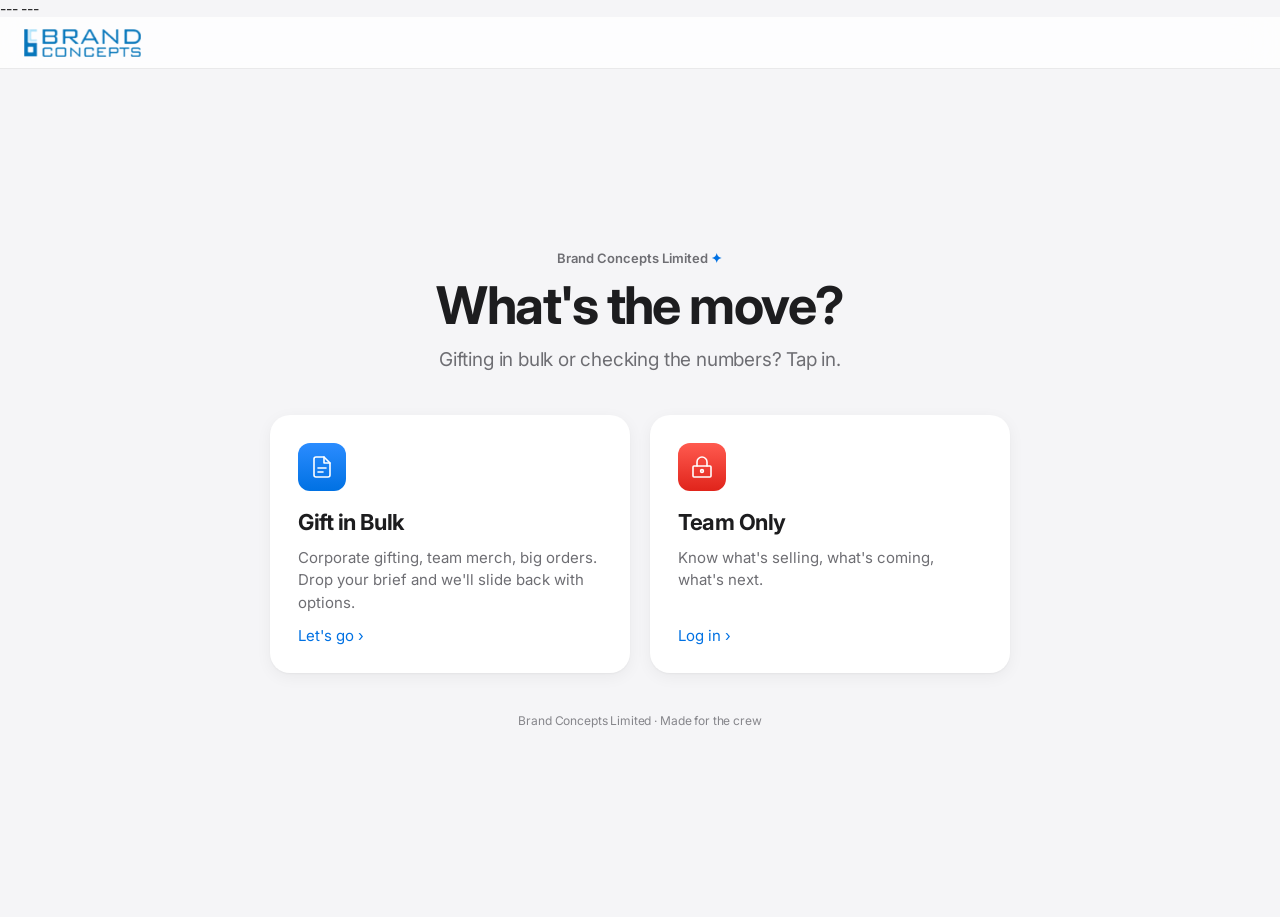
<file: index.html>
---
---
<!DOCTYPE html>
<html lang="en">
<head>
<meta charset="UTF-8">
<meta name="viewport" content="width=device-width, initial-scale=1.0">
<title>Brand Concepts Limited</title>
<link rel="preconnect" href="https://fonts.googleapis.com">
<link href="https://fonts.googleapis.com/css2?family=Inter:wght@400;500;600;700&display=swap" rel="stylesheet">
<style>
/* ═══ Brand Concepts Limited — portal · macOS-style minimal theme ═══ */
*{box-sizing:border-box;margin:0;padding:0}
:root{
  --bg:#f5f5f7;--s1:#ffffff;--s2:#f5f5f7;--s3:#e8e8ed;--bd:#d2d2d7;--bd2:#b0b0b8;--hair:rgba(0,0,0,.08);
  --blue:#0071e3;--blue2:#0066cc;--purple:#8944ab;--green:#248a3d;--amber:#b25000;--red:#d70015;--cyan:#0071a4;--pink:#d30f45;
  --text:#1d1d1f;--t2:#6e6e73;--t3:#86868b;
  --font:-apple-system,BlinkMacSystemFont,'SF Pro Text','SF Pro Display','Inter','Segoe UI',Roboto,Helvetica,Arial,sans-serif;
  --serif:var(--font);--mono:'SF Mono',ui-monospace,Menlo,Consolas,monospace;
  --r:14px;--r2:10px;
  --shadow:0 1px 2px rgba(0,0,0,.04),0 4px 16px rgba(0,0,0,.05);
  --shadow-lg:0 2px 6px rgba(0,0,0,.05),0 12px 36px rgba(0,0,0,.09);
}
html{-webkit-font-smoothing:antialiased;-moz-osx-font-smoothing:grayscale}
body{font-family:var(--font);background:var(--bg);color:var(--text);min-height:100vh;display:flex;flex-direction:column;font-size:14px;letter-spacing:-.01em}
::selection{background:rgba(0,113,227,.18)}
button{font-family:inherit}
@keyframes spin{to{transform:rotate(360deg)}}

/* ── TOP BAR (translucent, like the macOS menu bar) ── */
.topbar{background:rgba(255,255,255,.78);-webkit-backdrop-filter:saturate(180%) blur(20px);backdrop-filter:saturate(180%) blur(20px);border-bottom:1px solid var(--hair);padding:0 24px;height:52px;display:flex;align-items:center;gap:14px;position:sticky;top:0;z-index:100}
.site-name{font-size:15px;font-weight:600;color:var(--text);flex:1;cursor:pointer;white-space:nowrap;overflow:hidden;text-overflow:ellipsis}
.site-name{display:flex;align-items:center}
.logo-img{height:28px;width:auto;display:block}
.login-logo{height:46px;width:auto;display:block;margin:0 auto 18px}
@keyframes logoBlink{0%,100%{opacity:1}50%{opacity:.35}}
.logo-img,.login-logo{animation:logoBlink 2.4s ease-in-out infinite}
@media (prefers-reduced-motion:reduce){.logo-img,.login-logo{animation:none}}
.site-name span{color:var(--t3);font-weight:400;margin-left:12px}
.site-name span:not(:empty)::before{content:'/ '}
.user-chip{display:none;align-items:center;gap:8px;padding:3px 10px 3px 3px;border-radius:20px;background:var(--s2)}
.user-av{width:26px;height:26px;border-radius:50%;background:#e8e8ed;color:var(--text);display:flex;align-items:center;justify-content:center;font-size:11px;font-weight:600;flex-shrink:0}
.user-name{font-size:13px;font-weight:500}
.logout-btn{background:none;border:none;color:var(--blue);padding:6px 4px;font-size:13px;cursor:pointer}
.logout-btn:hover{text-decoration:underline}

/* ── TABS (segmented control) ── */
.tab-bar{display:flex;justify-content:center;padding:14px 24px 0;background:transparent;position:relative;z-index:5}
.tab-bar-in{display:inline-flex;background:#e8e8ed;border-radius:9px;padding:2px;gap:2px}
.tab{background:none;border:none;color:var(--text);font-size:13px;font-weight:500;padding:6px 16px;border-radius:7px;cursor:pointer;display:flex;align-items:center;gap:7px;transition:background .15s,box-shadow .15s}
.tab svg{opacity:.55}
.tab:hover{background:rgba(255,255,255,.5)}
.tab.active{background:#fff;box-shadow:0 1px 3px rgba(0,0,0,.12),0 0 0 .5px rgba(0,0,0,.04)}
.tab.active svg{opacity:1;color:var(--blue)}
body.on-home .tab-bar{display:none}
/* each path shows only Home + its own tab */
body.on-enquiry #tab-portal,body.on-portal #tab-enquiry{display:none!important}

/* ── PAGES ── */
.page{display:none;flex:1}
.page.active{display:flex;flex-direction:column}

/* ── LANDING ── */
.home-wrap{flex:1;display:flex;flex-direction:column;justify-content:center;align-items:center;padding:56px 24px 64px;min-height:calc(100vh - 52px)}
.home-hd{text-align:center;margin-bottom:44px}
.home-kicker{font-size:13px;font-weight:600;color:var(--t2);margin-bottom:12px;letter-spacing:0}
.home-hd h1{font-size:clamp(32px,5vw,52px);font-weight:700;letter-spacing:-.03em;line-height:1.08}
.home-hd h1 span{color:var(--t3)}
.home-hd p{margin-top:14px;color:var(--t2);font-size:19px;letter-spacing:-.01em}
.choice-grid{display:grid;grid-template-columns:repeat(2,minmax(0,360px));gap:20px;width:100%;justify-content:center}
@media(max-width:780px){.choice-grid{grid-template-columns:minmax(0,440px)}}
.choice-card{text-align:left;cursor:pointer;color:var(--text);background:var(--s1);border:none;border-radius:20px;padding:28px;min-height:230px;display:flex;flex-direction:column;gap:12px;box-shadow:var(--shadow);transition:box-shadow .2s,transform .2s}
.choice-card:hover{box-shadow:var(--shadow-lg);transform:translateY(-2px)}
.cc-top{display:flex;justify-content:space-between;align-items:center}
.cc-id{display:none}
.cc-ico{width:48px;height:48px;border-radius:12px;display:flex;align-items:center;justify-content:center;color:#fff;background:linear-gradient(180deg,#2b8cff,#0071e3)}
.choice-card:nth-child(2) .cc-ico{background:linear-gradient(180deg,#ff5a4f,#e0241b)}
.cc-ico svg{width:24px;height:24px}
.choice-card h2{font-size:22px;font-weight:700;letter-spacing:-.02em;margin-top:6px}
.choice-card p{color:var(--t2);font-size:15px;line-height:1.5;flex:1}
.cc-go{font-size:15px;color:var(--blue);display:flex;align-items:center;gap:4px}
.cc-go b{font-weight:400;transition:transform .2s}
.choice-card:hover .cc-go b{transform:translateX(3px)}
.home-foot{margin-top:40px;font-size:12px;color:var(--t3)}

/* ── ENQUIRY FORM ── */
.enq-wrap{max-width:700px;margin:0 auto;padding:28px 20px 60px;width:100%}
.enq-hero{margin-bottom:24px}
.enq-kicker{font-size:13px;font-weight:600;color:var(--t2);margin-bottom:6px}
.enq-hero h2{font-size:30px;font-weight:700;letter-spacing:-.025em;margin-bottom:6px}
.enq-hero p{font-size:15px;color:var(--t2);line-height:1.5}
.card{background:var(--s1);border-radius:var(--r);padding:22px;margin-bottom:14px;box-shadow:var(--shadow)}
.card-title{font-size:13px;font-weight:600;color:var(--t2);margin-bottom:16px}
.toggle-row{display:grid;grid-template-columns:1fr 1fr;gap:10px;margin-bottom:4px}
.toggle-btn{padding:14px;border-radius:var(--r2);border:1px solid var(--bd);background:var(--s1);cursor:pointer;font-size:14px;font-weight:500;color:var(--text);transition:border-color .15s,background .15s;text-align:center}
.toggle-btn .tb-ico{display:block;margin-bottom:6px;color:var(--t3)}
.toggle-btn:hover{border-color:var(--bd2)}
.toggle-btn.active{border-color:var(--blue);background:rgba(0,113,227,.06);color:var(--blue);box-shadow:0 0 0 1px var(--blue) inset}
.toggle-btn.active .tb-ico{color:var(--blue)}
.field-grid{display:grid;grid-template-columns:1fr 1fr;gap:14px}
.field{display:flex;flex-direction:column;gap:6px}
.field.full{grid-column:1/-1}
.field label,.mf label{font-size:13px;font-weight:500;color:var(--text)}
.req{color:var(--red)}
.field input,.field select,.field textarea,.mf input,.mf select,.lf input,.ms-trig{background:var(--s1);border:1px solid var(--bd);border-radius:var(--r2);color:var(--text);font-size:14px;font-family:var(--font);padding:10px 12px;outline:none;transition:border-color .15s,box-shadow .15s;width:100%}
.field input::placeholder,.field textarea::placeholder,.lf input::placeholder{color:var(--t3)}
.field input:focus,.field select:focus,.field textarea:focus,.mf input:focus,.mf select:focus,.lf input:focus,.ms-trig.open{border-color:var(--blue);box-shadow:0 0 0 4px rgba(0,113,227,.15)}
.field input.err{border-color:var(--red)}
.field textarea{resize:vertical;min-height:80px}
input[type=date]{color-scheme:light}
.ms-wrap{position:relative}
.ms-trig{display:flex;align-items:center;justify-content:space-between;cursor:pointer;min-height:42px;gap:8px;user-select:none}
.ms-trig:hover{border-color:var(--bd2)}
.ms-tags{display:flex;flex-wrap:wrap;gap:4px;flex:1}
.ms-ph{font-size:14px;color:var(--t3)}
.ms-tag{background:rgba(0,113,227,.1);color:var(--blue);border-radius:6px;padding:2px 8px;font-size:12px;font-weight:500;display:flex;align-items:center;gap:4px}
.ms-tag-x{cursor:pointer;font-size:14px;opacity:.7}
.ms-arr{font-size:13px;color:var(--t3);transition:transform .15s}
.ms-arr.open{transform:rotate(180deg)}
.ms-drop{position:absolute;top:calc(100% + 4px);left:0;right:0;background:rgba(255,255,255,.96);-webkit-backdrop-filter:blur(20px);backdrop-filter:blur(20px);border:1px solid var(--hair);border-radius:var(--r2);z-index:200;box-shadow:var(--shadow-lg);max-height:240px;overflow-y:auto;display:none;padding:4px}
.ms-drop.open{display:block}
.ms-opt{display:flex;align-items:center;gap:10px;padding:8px 10px;cursor:pointer;font-size:14px;color:var(--text);border-radius:6px}
.ms-opt:hover{background:var(--blue);color:#fff}
.ms-opt.sel{font-weight:600}
.ms-opt input[type=checkbox]{width:15px;height:15px;accent-color:var(--blue)}
.other-inp{display:none;margin-top:8px}
.cat-other,.hint{font-size:12px;color:var(--t3);margin-top:3px}

/* ── BUTTONS ── */
.submit-btn,.login-btn,.add-btn,.m-save{background:var(--blue);border:none;color:#fff;border-radius:var(--r2);padding:12px 18px;font-size:15px;font-weight:500;cursor:pointer;transition:background .15s}
.submit-btn:hover,.login-btn:hover,.add-btn:hover,.m-save:hover{background:#0077ed}
.submit-btn:disabled,.login-btn:disabled{opacity:.45;cursor:not-allowed}
.submit-btn{width:100%;margin-top:4px}
.add-btn{font-size:13px;padding:8px 16px;display:flex;align-items:center;gap:6px}
.m-save{font-size:14px;padding:9px 20px}
.m-cancel,.action-btn{background:var(--s1);border:1px solid var(--bd);color:var(--text);border-radius:8px;cursor:pointer}
.m-cancel{padding:9px 18px;font-size:14px}
.action-btn{padding:4px 10px;font-size:12px;margin-right:4px}
.action-btn:hover,.m-cancel:hover{background:var(--s2)}
.action-btn.del{color:var(--red)}

.success-banner{background:var(--s1);border-radius:var(--r);padding:28px 20px;text-align:center;display:none;margin-bottom:14px;box-shadow:var(--shadow)}
.success-banner .sb-ico{margin-bottom:10px;color:var(--green);display:flex;justify-content:center}
.success-banner h3{font-size:20px;font-weight:700;margin-bottom:4px}
.success-banner p{font-size:14px;color:var(--t2)}

/* ── LOGIN ── */
.login-outer{flex:1;display:grid;grid-template-columns:1fr;min-height:calc(100vh - 120px)}
.login-art{display:none}
.login-panel{display:flex;align-items:center;justify-content:center;padding:40px 20px}
.login-box{width:100%;max-width:380px;background:var(--s1);border-radius:20px;padding:40px 34px 32px;box-shadow:var(--shadow-lg)}
.login-panel-hd{margin-bottom:26px;text-align:center}
.lg-kicker{font-size:13px;color:var(--t2);margin-bottom:6px;display:block}
.lg-kicker i{display:none}
.login-panel-hd h2{font-size:26px;font-weight:700;letter-spacing:-.02em}
.lf{margin-bottom:14px}
.lf label{font-size:13px;font-weight:500;color:var(--text);display:block;margin-bottom:6px}
.lf input{font-size:15px;padding:11px 13px}
.login-err{background:rgba(215,0,21,.06);border-radius:var(--r2);padding:10px 14px;font-size:13px;color:var(--red);margin-bottom:14px;display:none;align-items:center;gap:8px}
.login-err.show{display:flex}
.login-btn{width:100%;margin-top:8px}
.login-foot{margin-top:20px;text-align:center;font-size:12px;color:var(--t3)}

/* ── PORTAL ── */
.portal-wrap{max-width:1100px;margin:0 auto;padding:28px 24px 60px;width:100%}
.welcome-bar{display:flex;align-items:center;gap:16px;margin-bottom:26px}
.wb-avatar{width:48px;height:48px;border-radius:50%;background:#e8e8ed;display:flex;align-items:center;justify-content:center;font-size:17px;font-weight:600;color:var(--text);flex-shrink:0}
.wb-text h3{font-size:26px;font-weight:700;letter-spacing:-.025em}
.wb-text p{font-size:14px;color:var(--t2);margin-top:2px}
.wb-badge{margin-left:auto;background:var(--s1);color:var(--t2);border-radius:20px;padding:5px 14px;font-size:12px;font-weight:500;white-space:nowrap;box-shadow:var(--shadow)}
.ptabs{display:inline-flex;gap:2px;margin-bottom:22px;background:#e8e8ed;border-radius:9px;padding:2px}
.ptab{background:none;border:none;color:var(--text);font-size:13px;font-weight:500;padding:6px 16px;border-radius:7px;cursor:pointer;display:flex;align-items:center;gap:6px}
.ptab.active{background:#fff;box-shadow:0 1px 3px rgba(0,0,0,.12)}
.sec-label{font-size:13px;font-weight:600;color:var(--t2);margin-bottom:12px}

/* report tiles */
.tools-grid{display:grid;grid-template-columns:repeat(auto-fill,minmax(240px,1fr));gap:16px}
.tool-card{background:var(--s1);border-radius:18px;padding:22px;text-decoration:none;color:var(--text);display:flex;flex-direction:column;gap:14px;box-shadow:var(--shadow);transition:box-shadow .2s,transform .2s;min-height:178px}
.tool-card:hover{box-shadow:var(--shadow-lg);transform:translateY(-2px)}
.tc-icon{width:48px;height:48px;border-radius:12px;display:flex;align-items:center;justify-content:center;color:#fff;background:linear-gradient(180deg,color-mix(in srgb,var(--acc,#0071e3) 72%,#fff),var(--acc,#0071e3));box-shadow:inset 0 -10px 18px rgba(0,0,0,.08),0 1px 2px rgba(0,0,0,.1)}
.tc-icon svg{width:24px;height:24px}
.tc-body{flex:1}
.tc-title{font-size:16px;font-weight:600;letter-spacing:-.015em;margin-bottom:4px}
.tc-desc{font-size:13px;color:var(--t2);line-height:1.45}
.tc-foot{display:flex;align-items:center;justify-content:space-between;font-size:12px;color:var(--t3)}
.tc-foot b{color:var(--blue);font-weight:500;font-size:13px}
.tc-ext{font-size:12px;color:var(--t3);margin-left:4px;font-weight:400}
.no-reports{color:var(--t2);font-size:14px;padding:20px 0}

/* admin */
.admin-hdr{display:flex;align-items:center;justify-content:space-between;margin-bottom:16px}
.admin-hdr h3{font-size:20px;font-weight:700;letter-spacing:-.02em}
.user-tbl{background:var(--s1);border-radius:var(--r);overflow:hidden;box-shadow:var(--shadow)}
.user-tbl table{width:100%;border-collapse:collapse;font-size:13px}
.user-tbl th{background:var(--s1);color:var(--t2);font-size:12px;font-weight:600;padding:11px 14px;text-align:left;border-bottom:1px solid var(--hair)}
.user-tbl td{padding:11px 14px;border-bottom:1px solid var(--hair);vertical-align:middle}
.user-tbl tr:last-child td{border-bottom:none}
.user-tbl tr:hover td{background:#fafafa}
.lvl-badge{font-size:11px;font-weight:600;padding:2px 9px;border-radius:20px;background:rgba(0,113,227,.1);color:var(--blue)}

/* modal (macOS sheet) */
.modal-ov{position:fixed;inset:0;background:rgba(0,0,0,.25);-webkit-backdrop-filter:blur(2px);backdrop-filter:blur(2px);z-index:500;display:none;align-items:center;justify-content:center;padding:20px}
.modal-ov.show{display:flex}
.modal-box{background:var(--s1);border-radius:16px;padding:26px;width:100%;max-width:440px;box-shadow:0 20px 60px rgba(0,0,0,.25),0 0 0 .5px rgba(0,0,0,.1)}
.modal-box h3{font-size:18px;font-weight:700;margin-bottom:18px}
.mf{margin-bottom:14px}
.mf label{display:block;margin-bottom:6px}
.modal-acts{display:flex;gap:10px;justify-content:flex-end;margin-top:20px}

/* toast */
.toast{position:fixed;bottom:24px;left:50%;transform:translateX(-50%) translateY(16px);background:rgba(29,29,31,.92);color:#fff;padding:10px 18px;border-radius:12px;font-size:13px;display:flex;align-items:center;gap:8px;z-index:999;opacity:0;visibility:hidden;transition:opacity .2s,transform .2s,visibility .2s;box-shadow:var(--shadow-lg)}
.toast.show{opacity:1;visibility:visible;transform:translateX(-50%) translateY(0)}
.toast .tick{color:#30d158;font-size:15px}

/* ═══ PHONE (iOS-style) ═══ */
.ts,.m-only{display:none}
@media(max-width:760px){
  .tl{display:none}.ts,.m-only{display:inline}
  body{padding-bottom:calc(64px + env(safe-area-inset-bottom))}
  body.on-home{padding-bottom:0}
  body.on-home .tab-bar{display:none}
  .topbar{height:48px;padding:0 16px;gap:10px}
  .site-name{font-size:15px}
  .logo-img{height:24px}
  .site-name span{display:none}
  .user-chip{padding:2px;background:none}.user-name{display:none}
  .logout-btn{font-size:14px}
  /* bottom tab bar */
  .tab-bar{display:flex;position:fixed;top:auto;bottom:0;left:0;right:0;z-index:150;padding:0 0 env(safe-area-inset-bottom);
    background:rgba(249,249,249,.92);-webkit-backdrop-filter:saturate(180%) blur(20px);backdrop-filter:saturate(180%) blur(20px);border-top:1px solid var(--hair)}
  .tab-bar-in{display:flex;width:100%;background:none;border-radius:0;padding:0}
  .tab{flex:1;flex-direction:column;justify-content:center;gap:3px;padding:8px 4px 7px;font-size:10.5px;color:var(--t3);border-radius:0}
  .tab:hover{background:none}
  .tab svg{opacity:1;width:22px;height:22px}
  .tab.active{background:none;box-shadow:none;color:var(--blue)}
  /* landing */
  .home-wrap{min-height:calc(100vh - 48px);padding:32px 16px 24px;justify-content:flex-start}
  .home-hd{margin-bottom:24px}
  .home-hd h1{font-size:32px}
  .home-hd p{font-size:16px}
  .choice-grid{gap:12px}
  .choice-card{min-height:0;padding:20px;gap:8px;border-radius:16px}
  .cc-ico{width:40px;height:40px;border-radius:10px}.cc-ico svg{width:20px;height:20px}
  .choice-card h2{font-size:19px;margin-top:2px}
  .choice-card p{font-size:14px}
  .home-foot{margin-top:20px}
  /* enquiry */
  .enq-wrap{padding:20px 16px 30px}
  .enq-hero h2{font-size:24px}.enq-hero p{font-size:14px}
  .card{padding:16px;margin-bottom:12px}
  .field-grid{grid-template-columns:1fr;gap:12px}
  .field.full{grid-column:auto}
  .toggle-btn{padding:12px 6px;font-size:13px}
  .field input,.field select,.field textarea,.lf input,.mf input,.mf select{font-size:16px}
  .submit-btn{padding:14px}
  /* login */
  .login-outer{min-height:calc(100vh - 112px)}
  .login-panel{padding:24px 16px;align-items:flex-start}
  .login-box{padding:30px 22px 24px;box-shadow:var(--shadow)}
  /* portal */
  .portal-wrap{padding:18px 16px 24px}
  .welcome-bar{gap:12px;flex-wrap:wrap;margin-bottom:18px}
  .wb-avatar{width:40px;height:40px;font-size:15px}
  .wb-text{flex:1;min-width:0}.wb-text h3{font-size:21px}.wb-text p{font-size:13px}
  .wb-badge{margin-left:0;font-size:11px;padding:4px 12px}
  .ptabs{display:flex;width:100%}.ptab{flex:1;justify-content:center}
  .tools-grid{grid-template-columns:1fr 1fr;gap:12px}
  .tool-card{padding:16px;gap:10px;min-height:0;border-radius:16px}
  .tc-icon{width:40px;height:40px;border-radius:10px}.tc-icon svg{width:20px;height:20px}
  .tc-title{font-size:14px}
  .tc-desc{font-size:12px;line-height:1.35}
  .tc-foot{display:none}
  .admin-hdr{flex-wrap:wrap;gap:10px}
  .user-tbl{overflow-x:auto;-webkit-overflow-scrolling:touch}.user-tbl table{min-width:620px}
  .modal-box{padding:22px 18px;max-height:88vh;overflow-y:auto}
  .toast{bottom:calc(76px + env(safe-area-inset-bottom))}
}
@media(max-width:360px){.tools-grid{grid-template-columns:1fr}}
</style>
</head>
<body class="on-home">

<!-- TOPBAR -->
<div class="topbar">
  <div class="site-name" onclick="switchTab('home')" title="Home"><img class="logo-img" src="bcl-logo.png" alt="Brand Concepts Limited"><span id="headerSub"></span></div>
  <div class="user-chip" id="userChip">
    <div class="user-av" id="userAv">SJ</div>
    <span class="user-name" id="userChipName">Sumit Jain</span>
  </div>
  <button class="logout-btn" id="logoutBtn" style="display:none" onclick="doLogout()">Sign out</button>
</div>

<!-- TAB BAR -->
<div class="tab-bar"><div class="tab-bar-in">
  <button class="tab tab-home active" id="tab-home" onclick="switchTab('home')"><svg class="m-only" width="18" height="18" viewBox="0 0 24 24" fill="none" stroke="currentColor" stroke-width="2"><path d="M3 11l9-8 9 8"/><path d="M5 10v10h14V10"/></svg><span class="tl">Home</span><span class="ts">Home</span></button>
  <button class="tab" id="tab-enquiry" onclick="switchTab('enquiry')">
    <svg width="15" height="15" viewBox="0 0 24 24" fill="none" stroke="currentColor" stroke-width="2"><path d="M14 2H6a2 2 0 0 0-2 2v16a2 2 0 0 0 2 2h12a2 2 0 0 0 2-2V8z"/><polyline points="14 2 14 8 20 8"/></svg>
    <span class="tl">Gift in Bulk</span><span class="ts">Gift</span>
  </button>
  <button class="tab" id="tab-portal" onclick="switchTab('portal')">
    <svg width="15" height="15" viewBox="0 0 24 24" fill="none" stroke="currentColor" stroke-width="2"><rect x="3" y="11" width="18" height="11" rx="2" ry="2"/><path d="M7 11V7a5 5 0 0 1 10 0v4"/></svg>
    <span class="tl">Team Only</span><span class="ts">Team</span>
  </button>
</div></div>

<!-- ══ LANDING ══ -->
<div class="page active" id="page-home">
<div class="home-wrap">
  <div class="home-hd">
    <div class="home-kicker">Brand Concepts Limited <span style="color:var(--blue)">✦</span></div>
    <h1>What's the move?</h1>
    <p>Gifting in bulk or checking the numbers? Tap in.</p>
  </div>
  <div class="choice-grid">
    <button class="choice-card" onclick="switchTab('enquiry')">
      <div class="cc-top"><div class="cc-ico"><svg width="26" height="26" viewBox="0 0 24 24" fill="none" stroke="currentColor" stroke-width="1.6" stroke-linecap="round" stroke-linejoin="round"><path d="M14 2H6a2 2 0 0 0-2 2v16a2 2 0 0 0 2 2h12a2 2 0 0 0 2-2V8z"/><polyline points="14 2 14 8 20 8"/><line x1="8" y1="13" x2="16" y2="13"/><line x1="8" y1="17" x2="13" y2="17"/></svg></div><div class="cc-id">// 01</div></div>
      <h2>Gift in Bulk</h2>
      <p>Corporate gifting, team merch, big orders. Drop your brief and we'll slide back with options.</p>
      <span class="cc-go">Let's go <b>›</b></span>
    </button>
    <button class="choice-card" onclick="switchTab('portal')">
      <div class="cc-top"><div class="cc-ico"><svg width="26" height="26" viewBox="0 0 24 24" fill="none" stroke="currentColor" stroke-width="1.6" stroke-linecap="round" stroke-linejoin="round"><rect x="3" y="11" width="18" height="11" rx="1"/><path d="M7 11V7a5 5 0 0 1 10 0v4"/><circle cx="12" cy="16" r="1.4"/></svg></div><div class="cc-id">// 02</div></div>
      <h2>Team Only</h2>
      <p>Know what's selling, what's coming, what's next.</p>
      <span class="cc-go">Log in <b>›</b></span>
    </button>
  </div>
  <div class="home-foot">Brand Concepts Limited · Made for the crew</div>
</div>
</div>

<!-- ══ ENQUIRY PAGE ══ -->
<div class="page" id="page-enquiry" style="overflow-y:auto">
<div class="enq-wrap">
  <div class="enq-hero">
    <div class="enq-kicker">Institutional Enquiry</div>
    <h2>Let's get this gifting order moving.</h2>
    <p>The more precise the details, the faster we can turn this around. Fields marked * are the ones we can't work without.</p>
  </div>

  <div class="success-banner" id="successBanner">
    <div class="sb-ico"><svg width="40" height="40" viewBox="0 0 24 24" fill="none" stroke="currentColor" stroke-width="1.6" stroke-linecap="round" stroke-linejoin="round"><path d="M22 11.08V12a10 10 0 1 1-5.93-9.14"/><polyline points="22 4 12 14.01 9 11.01"/></svg></div>
    <h3>You're all set.</h3>
    <p id="successRef">We've got it — someone will be in touch shortly. Reference: —</p>
    <button onclick="resetForm()" style="margin-top:12px;background:var(--green);border:none;color:#fff;border-radius:8px;padding:8px 20px;font-size:13px;font-weight:600;cursor:pointer">Raise another</button>
  </div>

  <div id="enquiryForm">
    <!-- SOURCE -->
    <div class="card">
      <div class="card-title">Enquiry Source</div>
      <div class="toggle-row">
        <button class="toggle-btn active" id="tb-direct" onclick="setType('direct')">
          <span class="tb-ico"><svg width="22" height="22" viewBox="0 0 24 24" fill="none" stroke="currentColor" stroke-width="1.8" stroke-linecap="round" stroke-linejoin="round"><rect x="4" y="2" width="16" height="20" rx="1"/><line x1="9" y1="6" x2="9" y2="6.01"/><line x1="15" y1="6" x2="15" y2="6.01"/><line x1="9" y1="10" x2="9" y2="10.01"/><line x1="15" y1="10" x2="15" y2="10.01"/><line x1="9" y1="14" x2="9" y2="14.01"/><line x1="15" y1="14" x2="15" y2="14.01"/><line x1="9" y1="18" x2="15" y2="18"/></svg></span>Direct Enquiry
        </button>
        <button class="toggle-btn" id="tb-third" onclick="setType('third')">
          <span class="tb-ico"><svg width="22" height="22" viewBox="0 0 24 24" fill="none" stroke="currentColor" stroke-width="1.8" stroke-linecap="round" stroke-linejoin="round"><path d="M16 3.13a4 4 0 0 1 0 7.75"/><path d="M9 3.13a4 4 0 0 0 0 7.75"/><path d="M12.5 12h-1a4 4 0 0 0-4 4v5h9v-5a4 4 0 0 0-4-4z"/></svg></span>Via 3rd Party
        </button>
      </div>
    </div>

    <!-- CLIENT -->
    <div class="card">
      <div class="card-title">Client Details</div>
      <div class="field-grid">
        <div class="field"><label>Company / Person <span class="req">*</span></label><input type="text" id="clientName" placeholder="e.g. Infosys Ltd"></div>
        <div class="field"><label>Contact Person <span class="req">*</span></label><input type="text" id="contactPerson" placeholder="Full name"></div>
        <div class="field"><label>Phone <span class="req">*</span></label><input type="tel" id="phone" placeholder="+91 XXXXX XXXXX"></div>
        <div class="field"><label>Email <span class="req">*</span></label><input type="email" id="email" placeholder="contact@company.com"></div>
        <div class="field"><label>City <span class="req">*</span></label><input type="text" id="city" placeholder="e.g. Mumbai"></div>
        <div class="field" id="agencyField" style="display:none"><label>Agency Name <span class="req">*</span></label><input type="text" id="agencyName" placeholder="Agency name"></div>
      </div>
    </div>

    <!-- PRODUCT -->
    <div class="card">
      <div class="card-title">Brand & Product Details</div>
      <div class="field-grid">
        <div class="field full">
          <label>Brand(s) <span class="req">*</span></label>
          <div class="ms-wrap">
            <div class="ms-trig" id="brandTrig" onclick="toggleDD()">
              <div class="ms-tags" id="brandTags"><span class="ms-ph">Select brands…</span></div>
              <span class="ms-arr" id="brandArr">▾</span>
            </div>
            <div class="ms-drop" id="brandDrop"></div>
          </div>
        </div>
        <div class="field">
          <label>Category <span class="req">*</span></label>
          <select id="category" onchange="handleCatChange()">
            <option value="">Select category</option>
            <option>Backpack</option><option>Luggage</option><option>Wallet</option>
            <option>Belt</option><option>Handbag</option><option>Business Case</option>
            <option>Cross Body</option><option>Gym Bag</option><option>Other</option>
          </select>
          <input type="text" id="catOther" class="other-inp" placeholder="Specify category">
        </div>
        <div class="field">
          <label>Product Name <span class="opt">(optional)</span></label>
          <input type="text" id="productName" placeholder="Specific product / style">
        </div>
        <div class="field">
          <label>Size(s) <span class="opt">(optional)</span></label>
          <input type="text" id="sizes" placeholder="e.g. 20 inch, Small/Medium">
        </div>
        <div class="field">
          <label>Quantity <span class="req">*</span></label>
          <input type="number" id="quantity" placeholder="Total units required" min="1">
        </div>
        <div class="field">
          <label>Budget / WSV (₹) <span class="req">*</span></label>
          <input type="number" id="budget" placeholder="Per unit or total">
          <span class="hint">Tax extra</span>
        </div>
        <div class="field">
          <label>Gifting Occasion</label>
          <select id="occasion" onchange="handleOccasionChange()">
            <option value="">Select occasion</option>
            <option>Corporate Gifting</option><option>Diwali</option><option>New Year</option>
            <option>Annual Day</option><option>Sales Incentive</option><option>Milestone Award</option>
            <option>Bulk Purchase</option><option>Other</option>
          </select>
          <input type="text" id="occasionOther" class="other-inp" placeholder="Specify occasion">
        </div>
        <div class="field">
          <label>Delivery Date</label>
          <input type="date" id="deliveryDate">
        </div>
        <div class="field full">
          <label>Delivery Location(s)</label>
          <input type="text" id="deliveryLoc" placeholder="City or cities for delivery">
        </div>
        <div class="field full">
          <label>Special Requirements</label>
          <textarea id="specialReq" placeholder="Customisation, branding, packaging notes…"></textarea>
        </div>
      </div>
    </div>

    <!-- OWNER -->
    <div class="card">
      <div class="card-title">Enquiry Owner</div>
      <div class="field-grid">
        <div class="field"><label>Your Name <span class="req">*</span></label><input type="text" id="ownerName" placeholder="Your full name"></div>
        <div class="field">
          <label>Channel / Team <span class="req">*</span></label>
          <select id="ownerChannel">
            <option value="">Select channel</option>
            <option>DND</option><option>LFS</option><option>EBO</option>
            <option>Govt/CSD</option><option>Institutional</option><option>E-Commerce</option><option>Other</option>
          </select>
        </div>
        <div class="field full"><label>Reference No. <span class="opt">(optional)</span></label><input type="text" id="refNo" placeholder="Internal reference number"></div>
      </div>
    </div>

    <button class="submit-btn" id="submitBtn" onclick="submitEnquiry()">Submit →</button>
  </div>
</div>
</div>

<!-- ══ PORTAL PAGE ══ -->
<div class="page" id="page-portal" style="overflow-y:auto">

  <!-- LOGIN -->
  <div class="login-outer" id="loginState">
    <div class="login-art">
      <div class="la-top">
        <div class="la-topname">Brand Concepts Limited</div>
      </div>
      <div class="la-mid">
        <div class="kicker">Report Login</div>
        <h1>Everything you need to <em>decide faster.</em></h1>
        <p>Buying intelligence, live sell-through, OTB planning and more — built for the people who run Brand Concepts Limited, day to day.</p>
      </div>
      <div class="la-stats">
        <div class="la-stat"><b>8</b><span>Live Tools</span></div>
        <div class="la-stat"><b>5yr</b><span>Sales History</span></div>
        <div class="la-stat"><b>24/7</b><span>Real-Time Data</span></div>
      </div>
    </div>
    <div class="login-panel">
      <div class="login-box">
        <div class="login-panel-hd">
          <img class="login-logo" src="bcl-logo.png" alt="Brand Concepts Limited">
          <h2>Report Login</h2>
        </div>
        <div class="login-err" id="loginErr"><svg width="15" height="15" viewBox="0 0 24 24" fill="none" stroke="currentColor" stroke-width="2" stroke-linecap="round" stroke-linejoin="round" style="flex-shrink:0"><path d="M10.29 3.86 1.82 18a2 2 0 0 0 1.71 3h16.94a2 2 0 0 0 1.71-3L13.71 3.86a2 2 0 0 0-3.42 0z"/><line x1="12" y1="9" x2="12" y2="13"/><line x1="12" y1="17" x2="12.01" y2="17"/></svg><span id="loginErrText">Invalid username or password</span></div>
        <div class="lf"><label>Username</label><input type="text" id="loginUser" placeholder="Your username" autocomplete="username"></div>
        <div class="lf"><label>Password</label><input type="password" id="loginPass" placeholder="••••••••" autocomplete="current-password" onkeydown="if(event.key==='Enter')doLogin()"></div>
        <button class="login-btn" id="loginBtnEl" onclick="doLogin()">Sign In →</button>
      </div>
    </div>
  </div>

  <!-- PORTAL DASHBOARD -->
  <div id="portalState" style="display:none">
  <div class="portal-wrap">

    <div class="welcome-bar">
      <div class="wb-avatar" id="wbAv">SJ</div>
      <div class="wb-text">
        <h3>Good to have you, <span id="welcomeName"></span>.</h3>
        <p id="welcomeSub">Everything's in place — pick up where you left off.</p>
      </div>
      <div class="wb-badge" id="wbBadge">Management · L1</div>
    </div>

    <div id="adminTabsWrap" style="display:none">
      <div class="ptabs">
        <button class="ptab active" id="ptab-tools" onclick="switchPTab('tools')">
          <svg width="13" height="13" viewBox="0 0 24 24" fill="none" stroke="currentColor" stroke-width="2"><rect x="3" y="3" width="7" height="7"/><rect x="14" y="3" width="7" height="7"/><rect x="14" y="14" width="7" height="7"/><rect x="3" y="14" width="7" height="7"/></svg>
          Workspace
        </button>
        <button class="ptab" id="ptab-admin" onclick="switchPTab('admin')">
          <svg width="13" height="13" viewBox="0 0 24 24" fill="none" stroke="currentColor" stroke-width="2"><path d="M17 21v-2a4 4 0 0 0-4-4H5a4 4 0 0 0-4 4v2"/><circle cx="9" cy="7" r="4"/><path d="M23 21v-2a4 4 0 0 0-3-3.87"/><path d="M16 3.13a4 4 0 0 1 0 7.75"/></svg>
          People
        </button>
      </div>
    </div>

    <!-- TOOLS -->
    <div id="toolsView">
      <div class="sec-label">Reports & Tools</div>
      <div class="tools-grid" id="reportsGrid"></div>
    </div>

    <!-- ADMIN -->
    <div id="adminView" style="display:none">
      <div class="admin-hdr">
        <h3>Team Access</h3>
        <button class="add-btn" onclick="openAddUser()">+ Add User</button>
      </div>
      <div class="user-tbl">
        <table><thead><tr><th>Name</th><th>Username</th><th>Department</th><th>Level</th><th>Tools</th><th>Actions</th></tr></thead>
        <tbody id="userTableBody"></tbody></table>
      </div>
    </div>

  </div>
  </div>

</div>

<!-- MODAL -->
<div class="modal-ov" id="userModal">
  <div class="modal-box">
    <h3 id="modalTitle">New Member</h3>
    <div class="mf"><label>Full Name <span class="req">*</span></label><input type="text" id="mName" placeholder="e.g. Roshan Mishra"></div>
    <div class="mf"><label>Username <span class="req">*</span></label><input type="text" id="mUsername" placeholder="e.g. roshan.mishra"></div>
    <div class="mf"><label>Password <span class="req">*</span></label><input type="password" id="mPassword" placeholder="Set a password"></div>
    <div class="mf">
      <label>Department <span class="req">*</span></label>
      <select id="mDept">
        <option value="">Select department</option>
        <option value="Sales-LFS">Sales — LFS</option>
        <option value="Sales-DND">Sales — DND</option>
        <option value="Sales-EBO">Sales — EBO</option>
        <option value="Sales-Govt">Sales — Govt/CSD</option>
        <option value="Sales-Insti">Sales — Insti</option>
        <option value="Sales-Ecom">Sales — Ecom</option>
        <option value="Buying">Merchandising / Buying</option>
        <option value="Management">Management</option>
      </select>
    </div>
    <div class="mf">
      <label>Access Level <span class="req">*</span></label>
      <select id="mLevel">
        <option value="">Select level</option>
        <option value="L1">L1 · Principal — Full suite</option>
        <option value="L2">L2 · Associate — Department view</option>
        <option value="L3">L3 · Executive — Core access</option>
        <option value="L4">L4 · Trainee — View only</option>
      </select>
    </div>
    <div class="mf">
      <label>Tool Access <span style="color:var(--t3);font-size:11px">(leave all unchecked = dept-based default)</span></label>
      <div id="mTools" style="display:grid;grid-template-columns:1fr 1fr;gap:6px;margin-top:6px"></div>
    </div>
    <div class="modal-acts">
      <button class="m-cancel" onclick="closeModal()">Cancel</button>
      <button class="m-save" onclick="saveUser()">Confirm</button>
    </div>
  </div>
</div>

<div class="toast" id="toast"><span class="tick">✓</span><span id="toastMsg"></span></div>

<script src="ai-knowledge.js"></script>
<script src="ai-assist.js"></script>
<script>
const SCRIPT_URL='https://script.google.com/macros/s/AKfycbxBOckKcP30K-vdg3THER8xkGKDAju8ha1pjyzcdQBZRxKK9La-p_1-zXnhJDF6i6Sr/exec';
const ADMIN={name:'Sumit Jain',username:'Sumit.jain',dept:'Management',level:'L1',isAdmin:true};

const ICON_SVG={
  folder:'<svg width="22" height="22" viewBox="0 0 24 24" fill="none" stroke="currentColor" stroke-width="1.8" stroke-linecap="round" stroke-linejoin="round"><path d="M4 4h5l2 3h9a1 1 0 0 1 1 1v10a2 2 0 0 1-2 2H4a1 1 0 0 1-1-1V5a1 1 0 0 1 1-1z"/></svg>',
  chart:'<svg width="22" height="22" viewBox="0 0 24 24" fill="none" stroke="currentColor" stroke-width="1.8" stroke-linecap="round" stroke-linejoin="round"><path d="M3 3v18h18"/><path d="M18 17V9"/><path d="M13 17V5"/><path d="M8 17v-3"/></svg>',
  clipboard:'<svg width="22" height="22" viewBox="0 0 24 24" fill="none" stroke="currentColor" stroke-width="1.8" stroke-linecap="round" stroke-linejoin="round"><rect x="8" y="2" width="8" height="4" rx="1"/><path d="M9 4H6a2 2 0 0 0-2 2v14a2 2 0 0 0 2 2h12a2 2 0 0 0 2-2V6a2 2 0 0 0-2-2h-3"/><path d="M9 12h6"/><path d="M9 16h6"/></svg>',
  calc:'<svg width="22" height="22" viewBox="0 0 24 24" fill="none" stroke="currentColor" stroke-width="1.8" stroke-linecap="round" stroke-linejoin="round"><rect x="4" y="2" width="16" height="20" rx="2"/><line x1="8" y1="6" x2="16" y2="6"/><line x1="8" y1="10" x2="8" y2="10.01"/><line x1="12" y1="10" x2="12" y2="10.01"/><line x1="16" y1="10" x2="16" y2="10.01"/><line x1="8" y1="14" x2="8" y2="14.01"/><line x1="12" y1="14" x2="12" y2="14.01"/><line x1="16" y1="14" x2="16" y2="18"/><line x1="8" y1="18" x2="12" y2="18"/></svg>',
  trend:'<svg width="22" height="22" viewBox="0 0 24 24" fill="none" stroke="currentColor" stroke-width="1.8" stroke-linecap="round" stroke-linejoin="round"><polyline points="23 6 13.5 15.5 8.5 10.5 1 18"/><polyline points="17 6 23 6 23 12"/></svg>',
  store:'<svg width="22" height="22" viewBox="0 0 24 24" fill="none" stroke="currentColor" stroke-width="1.8" stroke-linecap="round" stroke-linejoin="round"><path d="M3 9l1.5-5h15L21 9"/><path d="M3 9a2 2 0 0 0 4 0 2 2 0 0 0 4 0 2 2 0 0 0 4 0 2 2 0 0 0 4 0"/><path d="M4 9v10a1 1 0 0 0 1 1h14a1 1 0 0 0 1-1V9"/><path d="M9 21v-6h6v6"/></svg>',
  package:'<svg width="22" height="22" viewBox="0 0 24 24" fill="none" stroke="currentColor" stroke-width="1.8" stroke-linecap="round" stroke-linejoin="round"><path d="M21 8l-9-5-9 5 9 5 9-5z"/><path d="M3 8v8l9 5 9-5V8"/><path d="M12 13v8"/></svg>',
  bag:'<svg width="22" height="22" viewBox="0 0 24 24" fill="none" stroke="currentColor" stroke-width="1.8" stroke-linecap="round" stroke-linejoin="round"><path d="M6 2 3 6v14a2 2 0 0 0 2 2h14a2 2 0 0 0 2-2V6l-3-4Z"/><path d="M3 6h18"/><path d="M16 10a4 4 0 0 1-8 0"/></svg>',
  factory:'<svg width="22" height="22" viewBox="0 0 24 24" fill="none" stroke="currentColor" stroke-width="1.8" stroke-linecap="round" stroke-linejoin="round"><path d="M2 20V9l6 4V9l6 4V4h4l1 16Z"/><path d="M2 20h20"/><path d="M7 16h2"/><path d="M12 16h2"/></svg>',
  check:'<svg width="40" height="40" viewBox="0 0 24 24" fill="none" stroke="currentColor" stroke-width="1.6" stroke-linecap="round" stroke-linejoin="round"><path d="M22 11.08V12a10 10 0 1 1-5.93-9.14"/><polyline points="22 4 12 14.01 9 11.01"/></svg>'
};

const ALL_REPORTS=[
  {id:'catalogue',title:'Product Intelligence',desc:'Every SKU. Every colour. Every price. Instant.',icon:'folder',accent:'linear-gradient(135deg,#3b82f6,#8b5cf6)',ibg:'rgba(59,130,246,.12)',dept:['Sales-LFS','Sales-DND','Sales-EBO','Sales-Govt','Sales-Insti','Sales-Ecom','Buying','Management'],level:['L1','L2','L3'],url:'catalogue.html',tag:'All Brands · All Channels',ext:false},
  {id:'buying',title:'Buying Intelligence',desc:'Five years of buying intelligence. Ask anything.',icon:'chart',accent:'linear-gradient(135deg,#10b981,#06b6d4)',ibg:'rgba(16,185,129,.12)',dept:['Buying','Management'],level:['L1','L2'],url:'buying-dashboard.html',tag:'Buying · 5 Year',ext:false},
  {id:'buying-dbx',title:'Buying Intelligence · Dropbox',desc:'Every GRN since FY 21-22, straight from Dropbox. Ask anything.',icon:'chart',accent:'linear-gradient(135deg,#0061fe,#06b6d4)',ibg:'rgba(0,97,254,.12)',dept:['Buying','Management'],level:['L1','L2'],url:'buying-dropbox.html',tag:'Buying · GRN · Dropbox',ext:false},
  {id:'enquiry-data',title:'Enquiry Log',desc:'Live enquiry log. Every lead, every status.',icon:'clipboard',accent:'linear-gradient(135deg,#06b6d4,#3b82f6)',ibg:'rgba(6,182,212,.12)',dept:['Management','Sales-LFS','Sales-DND','Sales-EBO','Sales-Govt','Sales-Insti','Sales-Ecom'],level:['L1','L2'],url:'https://docs.google.com/spreadsheets/d/1gOTr8sAGYpbLbI-U5J4iBBmwafaf1RGKdUbl3wrgFrQ/edit',tag:'Sales · Management',ext:true},
  {id:'otb',title:'OTB Planner',desc:'Know exactly what to buy — before you commit.',icon:'calc',accent:'linear-gradient(135deg,#f59e0b,#ef4444)',ibg:'rgba(245,158,11,.12)',dept:['Buying','Management'],level:['L1','L2','L3'],url:'otb.html',tag:'Buying · Planning',ext:false},
  {id:'lfs',title:'LFS Performance',desc:'Five years of LFS performance, distilled.',icon:'trend',accent:'linear-gradient(135deg,#10b981,#84cc16)',ibg:'rgba(16,185,129,.12)',dept:['Sales-LFS','Management','Buying'],level:['L1','L2','L3'],url:'lfs.html',tag:'Sales · LFS',ext:false},
  {id:'secondary',title:'Secondary Sales',desc:'Channel-wise sell-through. Every brand, every store.',icon:'store',accent:'linear-gradient(135deg,#f59e0b,#06b6d4)',ibg:'rgba(245,158,11,.12)',dept:['Sales-LFS','Sales-EBO','Management','Buying'],level:['L1','L2','L3'],url:'secondary-sales.html',tag:'Sales · 5 Year',ext:false},
  {id:'inward',title:'Inward Plan',desc:'Q2 pipeline by brand, vendor and payment.',icon:'package',accent:'linear-gradient(135deg,#f59e0b,#ef4444)',ibg:'rgba(245,158,11,.12)',dept:['Buying','Management'],level:['L1','L2','L3'],url:'inward-plan.html',tag:'Buying · Q2',ext:false},
  {id:'openpo',title:'Open PO',desc:'Every pending PO, by delivery month. Overdue first.',icon:'package',accent:'linear-gradient(135deg,#0071e3,#8944ab)',ibg:'rgba(0,113,227,.12)',dept:['Buying','Management'],level:['L1','L2','L3'],url:'open-po.html',tag:'Buying · Open PO · Dropbox',ext:false},
  {id:'factory',title:'Factory Dashboard',desc:'Order book, production and dispatch. Live from the factory.',icon:'factory',accent:'linear-gradient(135deg,#22e4ff,#00ffa3)',ibg:'rgba(34,228,255,.12)',dept:['Management','Buying'],level:['L1','L2','L3'],url:'factory.html',tag:'Factory · PP & PC',ext:false},
  {id:'myntra',title:'Myntra Launch',desc:'Built to win Myntra. Catalog, copy, strategy.',icon:'bag',accent:'linear-gradient(135deg,#8b5cf6,#ec4899)',ibg:'rgba(139,92,246,.12)',dept:['Sales-Ecom','Buying','Management'],level:['L1','L2','L3'],url:'myntra.html',tag:'Ecom · Merchandising',ext:false},
];

const BRANDS=[
  {label:'Tommy Hilfiger',short:'TH'},{label:'United Colors of Benetton',short:'UCB'},
  {label:'Superdry',short:'SD'},{label:'Juicy Couture',short:'JC'},
  {label:'Aeropostale',short:'AP'},{label:'Unbranded',short:''},{label:'Any Brand',short:''}
];

let enquiryType='direct',selBrands=[],ddOpen=false;
let currentUser=null,editingIdx=null,users=[];

// ── TABS ──
function switchTab(tab){
  ['home','enquiry','portal'].forEach(t=>{
    const tb=document.getElementById('tab-'+t);if(tb)tb.classList.toggle('active',t===tab);
    document.getElementById('page-'+t).classList.toggle('active',t===tab);
  });
  document.body.classList.toggle('on-home',tab==='home');
  document.body.classList.toggle('on-enquiry',tab==='enquiry');
  document.body.classList.toggle('on-portal',tab==='portal');
  document.body.classList.toggle('on-login',tab==='portal'&&!currentUser);
  document.getElementById('headerSub').textContent={home:'',enquiry:'Institutional Enquiry',portal:'Reports'}[tab];
  window.scrollTo(0,0);
}

// ── ENQUIRY FORM ──
function setType(t){
  enquiryType=t;
  document.getElementById('tb-direct').classList.toggle('active',t==='direct');
  document.getElementById('tb-third').classList.toggle('active',t==='third');
  document.getElementById('agencyField').style.display=t==='third'?'flex':'none';
}

function handleCatChange(){
  document.getElementById('catOther').style.display=document.getElementById('category').value==='Other'?'block':'none';
}
function handleOccasionChange(){
  document.getElementById('occasionOther').style.display=document.getElementById('occasion').value==='Other'?'block':'none';
}

// Brand multiselect
function buildDD(){
  const drop=document.getElementById('brandDrop');
  drop.innerHTML=BRANDS.map((b,i)=>`<div class="ms-opt" onclick="toggleBrand(${i})"><input type="checkbox" id="bchk${i}"><label for="bchk${i}">${b.label}${b.short?' ('+b.short+')':''}</label></div>`).join('');
}
function toggleDD(){
  ddOpen=!ddOpen;
  document.getElementById('brandDrop').classList.toggle('open',ddOpen);
  document.getElementById('brandTrig').classList.toggle('open',ddOpen);
  document.getElementById('brandArr').classList.toggle('open',ddOpen);
}
function toggleBrand(i){
  const idx=selBrands.indexOf(i);
  if(idx>=0)selBrands.splice(idx,1);else selBrands.push(i);
  document.getElementById('bchk'+i).checked=selBrands.includes(i);
  renderTags();
}
function renderTags(){
  const ct=document.getElementById('brandTags');
  if(!selBrands.length){ct.innerHTML='<span class="ms-ph">Select brands…</span>';return;}
  ct.innerHTML=selBrands.map(i=>`<span class="ms-tag">${BRANDS[i].short||BRANDS[i].label}<span class="ms-tag-x" onclick="event.stopPropagation();toggleBrand(${i})">×</span></span>`).join('');
}
document.addEventListener('click',e=>{if(ddOpen&&!e.target.closest('.ms-wrap')){ddOpen=false;document.getElementById('brandDrop').classList.remove('open');document.getElementById('brandTrig').classList.remove('open');document.getElementById('brandArr').classList.remove('open');}});

async function submitEnquiry(){
  const req=v=>document.getElementById(v).value.trim();
  const fields=[['clientName','Company/Person name'],['contactPerson','Contact person'],['phone','Phone'],['email','Email'],['city','City'],['quantity','Quantity'],['budget','Budget'],['ownerName','Your name'],['ownerChannel','Channel']];
  let err=null;
  for(const[id,label]of fields){if(!req(id)){err=`${label} is required`;break;}}
  if(!selBrands.length)err='Please select at least one brand';
  if(!req('category'))err='Please select a category';
  if(enquiryType==='third'&&!req('agencyName'))err='Agency name is required';
  if(err){showToast(err,'error');return;}

  const btn=document.getElementById('submitBtn');
  btn.textContent='Submitting…';btn.disabled=true;

  const payload={
    action:'enquiry',source:enquiryType,
    clientName:req('clientName'),contactPerson:req('contactPerson'),
    phone:req('phone'),email:req('email'),city:req('city'),
    agencyName:req('agencyName'),
    brands:selBrands.map(i=>BRANDS[i].label).join(', '),
    category:req('category')==='Other'?req('catOther'):req('category'),
    productName:req('productName'),sizes:req('sizes'),
    quantity:req('quantity'),budget:req('budget'),
    occasion:req('occasion')==='Other'?req('occasionOther'):req('occasion'),
    deliveryDate:req('deliveryDate'),deliveryLoc:req('deliveryLoc'),
    specialReq:req('specialReq'),
    ownerName:req('ownerName'),ownerChannel:req('ownerChannel'),refNo:req('refNo'),
    timestamp:new Date().toLocaleString('en-IN')
  };

  try{
    const fd=new FormData();
    fd.append('payload',JSON.stringify(payload));
    await fetch(SCRIPT_URL,{method:'POST',mode:'no-cors',body:fd});
    const ref='ENQ-'+Date.now().toString(36).toUpperCase();
    document.getElementById('enquiryForm').style.display='none';
    document.getElementById('successBanner').style.display='block';
    document.getElementById('successRef').textContent='We\u2019ve got it — someone will be in touch shortly. Reference: '+ref+' · Logged by '+payload.ownerName;
  }catch(e){showToast('Submission failed. Please try again.');}
  finally{btn.textContent='Submit →';btn.disabled=false;}
}

function resetForm(){
  document.getElementById('enquiryForm').style.display='block';
  document.getElementById('successBanner').style.display='none';
  document.getElementById('enquiryForm').querySelectorAll('input,select,textarea').forEach(el=>el.value='');
  selBrands=[];renderTags();setType('direct');
}

// ── LOGIN ──
async function doLogin(){
  const u=document.getElementById('loginUser').value.trim();
  const p=document.getElementById('loginPass').value;
  const err=document.getElementById('loginErr');
  const errText=document.getElementById('loginErrText');
  const btn=document.getElementById('loginBtnEl');
  err.classList.remove('show');
  if(!u||!p){errText.textContent='Enter your username and password to continue';err.classList.add('show');return;}
  btn.textContent='Signing in…';btn.disabled=true;
  try{
    const r=await fetch(SCRIPT_URL+'?action=login&username='+encodeURIComponent(u)+'&password='+encodeURIComponent(p));
    const data=await r.json();
    if(data.status==='success'){
      await getAIToken(u,p);
      showPortal({name:data.name,username:data.username,dept:data.dept,level:data.level,tools:data.tools||'',isAdmin:data.level==='L1'});
    }else if(u.toLowerCase()===ADMIN.username.toLowerCase()&&await getAIToken(u,p)){
      showPortal({...ADMIN});
    }else{
      errText.textContent='That username or password doesn\u2019t match our records';err.classList.add('show');
      document.getElementById('loginPass').value='';
    }
  }catch(e){errText.textContent='Couldn\u2019t reach the server \u2014 check your connection and try again';err.classList.add('show');}
  finally{btn.textContent='Sign In →';btn.disabled=false;}
}


/* ── AI assistant: sign-in token + portal chatbot ── */
const escA=x=>String(x==null?'':x).replace(/[&<>"]/g,c=>({'&':'&amp;','<':'&lt;','>':'&gt;','"':'&quot;'}[c]));
async function getAIToken(u,p){
  try{sessionStorage.removeItem('bcl_ai_token');}catch(e){}
  if(!window.BCLAI||!BCLAI.relayUrl)return false;
  try{const j=await BCLAI.relay({action:'token',username:u,password:p});sessionStorage.setItem('bcl_ai_token',j.token);return true;}catch(e){return false;}
}
let aiReady=false;
function portalAI(on){
  if(!window.BCLAI)return;
  if(on&&!aiReady){aiReady=true;
    BCLAI.register({report:'Portal home',portal:true,tasks:true,about:(window.BCL_KNOW?BCL_KNOW.portal+'\n\nREPORTS AND THEIR DATA:\n'+Object.values(BCL_KNOW.reports).filter(Boolean).join('\n\n'):''),
      context:()=>{const u=currentUser||{};const vis=[...document.querySelectorAll('#reportsGrid .tc-title')].map(e=>e.textContent.trim());
        return 'Signed-in user: '+(u.name||'')+' ('+(u.username||'')+'), department '+(u.dept||'')+', level '+(u.level||'')+'.\nReports this user can open: '+(vis.join(', ')||'none')+'.\nAll reports in the portal: '+ALL_REPORTS.map(r=>r.title+' ('+r.url+')').join(', ')+'.';},
      insights:async()=>{const j=await BCLAI.relay({action:'tasks',scope:'all'});const me=(currentUser&&currentUser.username||'').toLowerCase();const today=new Date().toISOString().slice(0,10);
        return (j.tasks||[]).filter(t=>t.status!=='Done').map(t=>{const late=t.due_date&&t.due_date<today;const mine=String(t.assigned_by).toLowerCase()===me;
          return {t:late?'warn':t.status==='In progress'?'info':'watch',html:'<b>'+escA(t.task)+'</b><br><span style="color:#6e6e73;font-size:12px">'+escA(t.id)+' · '+(mine?'to '+escA(t.assigned_to):'from '+escA(t.assigned_by))+(t.due_date?' · due '+escA(t.due_date):'')+' · '+escA(t.status)+(late?' · overdue':'')+'</span>'};});},
      suggest:['What does each report show?','How do I read the Factory Dashboard?','Give a task to someone','Have my tasks been done?','मेरे pending काम क्या हैं?']});
  }
  if(BCLAI.fab)BCLAI.fab.style.display=on&&sessionStorage.getItem('bcl_ai_token')?'':'none';
  if(!on)BCLAI.close();
}
function showPortal(user){
  currentUser=user;
  try{sessionStorage.setItem('bcl_user',JSON.stringify({name:user.name,username:user.username,dept:user.dept,level:user.level,tools:user.tools||'',isAdmin:!!user.isAdmin}));}catch(e){}
  document.body.classList.remove('on-login');
  document.getElementById('loginState').style.display='none';
  document.getElementById('portalState').style.display='block';
  const initials=user.name.split(' ').map(n=>n[0]).join('').slice(0,2).toUpperCase();
  document.getElementById('welcomeName').textContent=user.name.split(' ')[0];
  const userTools=user.tools?user.tools.split(',').filter(Boolean):[];
  const accessCount=user.isAdmin?ALL_REPORTS.length:
    userTools.length?ALL_REPORTS.filter(r=>userTools.includes(r.id)).length:
    ALL_REPORTS.filter(r=>r.dept.includes(user.dept)&&r.level.includes(user.level)).length;
  document.getElementById('welcomeSub').textContent=accessCount+' tool'+(accessCount===1?'':'s')+' ready for you below.';
  document.getElementById('wbBadge').textContent=user.dept+' · '+user.level;
  document.getElementById('wbAv').textContent=initials;
  document.getElementById('userChip').style.display='flex';
  document.getElementById('userAv').textContent=initials;
  document.getElementById('userChipName').textContent=user.name.split(' ')[0];
  document.getElementById('logoutBtn').style.display='block';
  document.getElementById('adminTabsWrap').style.display=user.isAdmin?'block':'none';
  buildReports();
  portalAI(true);
}

function doLogout(){
  currentUser=null;users=[];
  try{sessionStorage.removeItem('bcl_user');sessionStorage.removeItem('bcl_ai_token');Object.keys(sessionStorage).filter(k=>k.startsWith('bai_hist_')).forEach(k=>sessionStorage.removeItem(k));}catch(e){}
  portalAI(false);
  document.body.classList.add('on-login');
  document.getElementById('loginState').style.display='flex';
  document.getElementById('portalState').style.display='none';
  document.getElementById('userChip').style.display='none';
  document.getElementById('logoutBtn').style.display='none';
  document.getElementById('loginUser').value='';
  document.getElementById('loginPass').value='';
  document.getElementById('loginErr').classList.remove('show');
  switchPTab('tools');
}

// ── PORTAL ──
function switchPTab(tab){
  ['tools','admin'].forEach(t=>{
    document.getElementById('ptab-'+t).classList.toggle('active',t===tab);
    document.getElementById(t+'View').style.display=t===tab?'block':'none';
  });
  if(tab==='admin')loadUsers();
}

function buildReports(){
  const grid=document.getElementById('reportsGrid');
  grid.innerHTML='';
  // If user has specific tools assigned, use those; else fall back to dept/level
  const userTools=currentUser.tools?currentUser.tools.split(',').filter(Boolean):[];
  const show=currentUser.isAdmin?ALL_REPORTS:
    userTools.length?ALL_REPORTS.filter(r=>userTools.includes(r.id)):
    ALL_REPORTS.filter(r=>r.dept.includes(currentUser.dept)&&r.level.includes(currentUser.level));
  if(!show.length){grid.innerHTML='<p class="no-reports">Nothing\u2019s been assigned to you yet — reach out to your admin to get set up.</p>';return;}
  show.forEach((r,i)=>{
    const acc={catalogue:'#007aff',buying:'#34c759','enquiry-data':'#30b0c7',otb:'#ff9500',lfs:'#00c7be',secondary:'#5856d6',inward:'#af52de',factory:'#636366','buying-dbx':'#0061fe',myntra:'#ff2d55'}[r.id]||'#007aff';
    const a=document.createElement('a');
    a.href=r.url;a.target=r.ext?'_blank':'_self';
    a.className='tool-card';
    a.style.setProperty('--acc',acc);
    a.innerHTML=`
      <div class="tc-icon">${ICON_SVG[r.icon]||''}</div>
      <div class="tc-body"><div class="tc-title">${r.title}${r.ext?' <span class="tc-ext">↗</span>':''}</div>
      <div class="tc-desc">${r.desc}</div></div>
      <div class="tc-foot"><span>${r.tag}</span><b>${r.ext?'Open':'Open'} ›</b></div>`;
    grid.appendChild(a);
  });
}

// ── ADMIN ──
async function loadUsers(){
  try{
    const r=await fetch(SCRIPT_URL+'?action=getUsers');
    const data=await r.json();
    if(data.status==='success')renderUsers(data.users||[]);
  }catch(e){}
}

function renderUsers(us){
  users=us;
  const tb=document.getElementById('userTableBody');
  if(!us.length){tb.innerHTML='<tr><td colspan="5" style="color:var(--t3);padding:20px;text-align:center">No one\u2019s been added yet — bring your team in.</td></tr>';return;}
  tb.innerHTML=us.map((u,i)=>{
    const toolNames=u.tools?u.tools.split(',').filter(Boolean).map(id=>{const r=ALL_REPORTS.find(r=>r.id===id);return r?r.icon+' '+r.title:id;}).join(', '):'<span style="color:var(--t3)">Dept default</span>';
    return`<tr>
    <td><b>${u.name}</b></td>
    <td style="color:var(--t3);font-size:12px">${u.username}</td>
    <td style="font-size:12px">${u.dept}</td>
    <td><span class="lvl-badge">${u.level}</span></td>
    <td style="font-size:11px;max-width:200px;white-space:normal">${toolNames}</td>
    <td>
      <button class="action-btn" onclick="editUser(${i})">Edit</button>
      <button class="action-btn del" onclick="delUser('${u.username}')">Remove</button>
    </td>
  </tr>`;}).join('');
}

function buildToolCheckboxes(selectedTools){
  const container=document.getElementById('mTools');
  container.innerHTML=ALL_REPORTS.map(r=>`
    <label style="display:flex;align-items:center;gap:6px;font-size:12px;cursor:pointer;background:var(--s2);padding:5px 8px;border-radius:5px;border:1px solid var(--bd)">
      <input type="checkbox" value="${r.id}" ${selectedTools&&selectedTools.includes(r.id)?'checked':''} style="accent-color:var(--blue)">
      ${r.icon} ${r.title}
    </label>`).join('');
}
function getSelectedTools(){
  return [...document.querySelectorAll('#mTools input:checked')].map(i=>i.value);
}
function openAddUser(){
  editingIdx=null;
  document.getElementById('modalTitle').textContent='New Member';
  ['mName','mUsername','mPassword'].forEach(id=>document.getElementById(id).value='');
  document.getElementById('mDept').value='';
  document.getElementById('mLevel').value='';
  buildToolCheckboxes([]);
  document.getElementById('userModal').classList.add('show');
}
function editUser(i){
  editingIdx=i;const u=users[i];
  document.getElementById('modalTitle').textContent='Edit Access';
  document.getElementById('mName').value=u.name;
  document.getElementById('mUsername').value=u.username;
  document.getElementById('mPassword').value='';
  document.getElementById('mDept').value=u.dept;
  document.getElementById('mLevel').value=u.level;
  buildToolCheckboxes(u.tools?u.tools.split(','):[]);
  document.getElementById('userModal').classList.add('show');
}
function closeModal(){document.getElementById('userModal').classList.remove('show');}

async function saveUser(){
  const name=document.getElementById('mName').value.trim();
  const username=document.getElementById('mUsername').value.trim();
  const password=document.getElementById('mPassword').value;
  const dept=document.getElementById('mDept').value;
  const level=document.getElementById('mLevel').value;
  if(!name||!username||!dept||!level){showToast('All fields required');return;}
  if(editingIdx===null&&!password){showToast('Password required for new user');return;}
  const tools=getSelectedTools().join(',');
  const action=editingIdx===null?'addUser':'updateUser';
  const payload={action,name,username,password,dept,level,tools};
  try{
    const fd=new FormData();fd.append('payload',JSON.stringify(payload));
    await fetch(SCRIPT_URL,{method:'POST',mode:'no-cors',body:fd});
    showToast(editingIdx===null?'User added!':'User updated!');
    closeModal();setTimeout(loadUsers,1500);
  }catch(e){showToast('Error saving user');}
}

async function delUser(username){
  if(!confirm('Remove member "'+username+'"?'))return;
  try{
    const fd=new FormData();fd.append('payload',JSON.stringify({action:'deleteUser',username}));
    await fetch(SCRIPT_URL,{method:'POST',mode:'no-cors',body:fd});
    showToast('Member removed.');setTimeout(loadUsers,1500);
  }catch(e){showToast('Error removing user');}
}

function showToast(msg){
  const t=document.getElementById('toast');
  document.getElementById('toastMsg').textContent=msg;
  t.classList.add('show');
  setTimeout(()=>t.classList.remove('show'),3000);
}

buildDD();

// Coming back from a report in the same tab: stay signed in
try{const s=JSON.parse(sessionStorage.getItem('bcl_user')||'null');if(s&&s.name){switchTab('portal');showPortal(s);}}catch(e){}

</script>
</body>
</html>
</file>
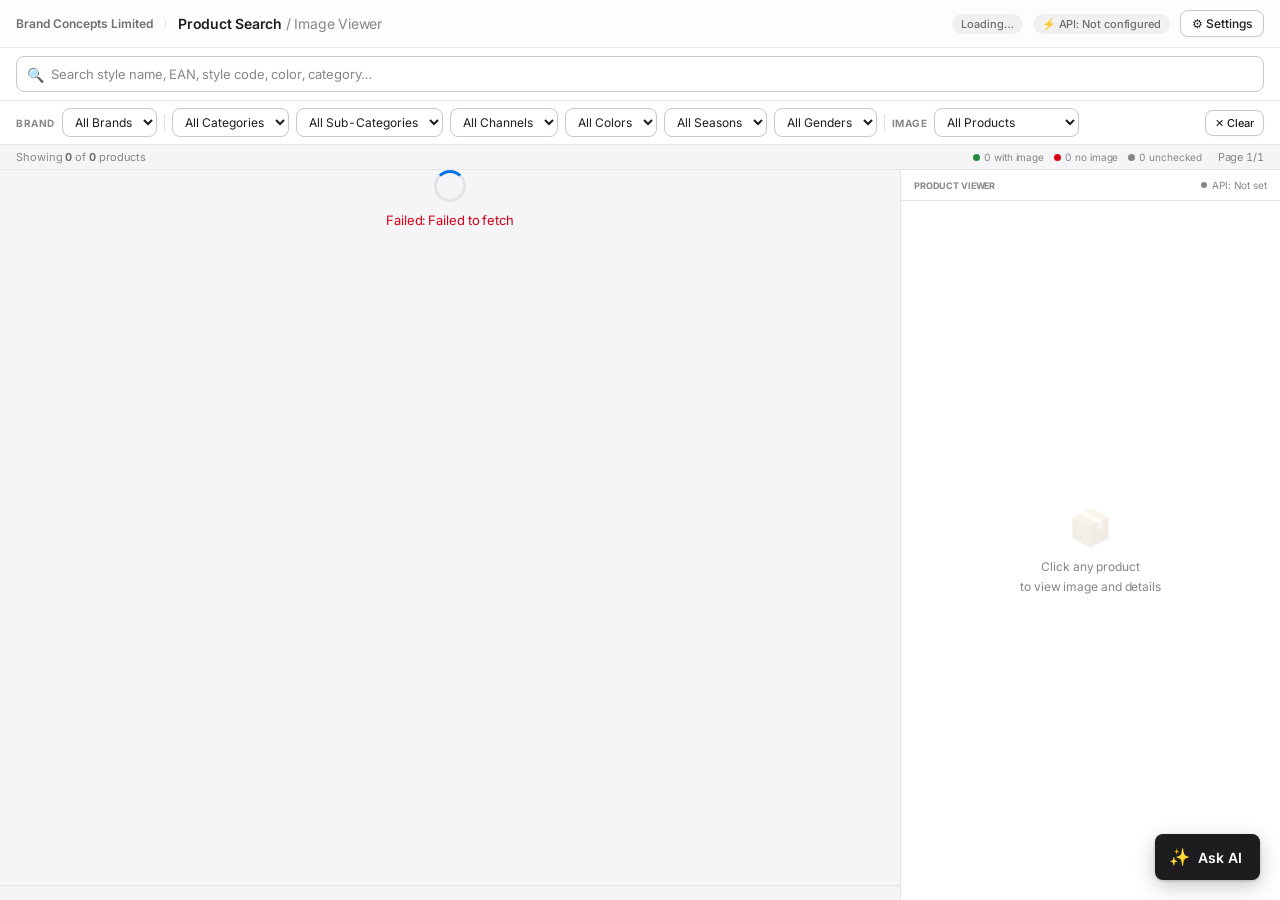
<file: catalogue.html>
<!DOCTYPE html>
<html lang="en">
<head>
<meta charset="UTF-8">
<meta name="viewport" content="width=device-width, initial-scale=1.0">
<title>Product Catalogue — Brand Concepts Limited</title>
<style>
*{box-sizing:border-box;margin:0;padding:0}
:root{
  --bg:#0f1117;--surface:#1a1d27;--surface2:#222638;--border:#2e3248;
  --accent:#4f8ef7;--text:#e8eaf0;--text2:#8b90a8;--text3:#5a5f7a;
  --green:#22c55e;--amber:#f59e0b;--red:#ef4444;
  --panel:380px;--r:8px;
  --font:-apple-system,BlinkMacSystemFont,'Segoe UI',sans-serif;
  --mono:'Courier New',monospace;
}
body{background:var(--bg);color:var(--text);font-family:var(--font);height:100vh;display:flex;flex-direction:column;overflow:hidden}
.topbar{background:var(--surface);border-bottom:1px solid var(--border);padding:0 16px;height:48px;display:flex;align-items:center;gap:10px;flex-shrink:0}
.logo{background:linear-gradient(135deg,#4f8ef7,#7c3aed);border-radius:6px;padding:3px 9px;font-size:12px;font-weight:800;color:#fff}
.topbar h1{font-size:14px;font-weight:600;flex:1}
.topbar h1 span{color:var(--text2);font-weight:400}
.pill{font-size:11px;padding:3px 9px;border-radius:20px;font-weight:500;border:1px solid;white-space:nowrap}
.pill-green{background:rgba(34,197,94,.1);color:var(--green);border-color:rgba(34,197,94,.25)}
.pill-red{background:rgba(239,68,68,.1);color:var(--red);border-color:rgba(239,68,68,.25)}
.pill-grey{background:var(--surface2);color:var(--text2);border-color:var(--border)}
.pill-amber{background:rgba(245,158,11,.1);color:var(--amber);border-color:rgba(245,158,11,.25)}
.top-btn{background:var(--surface2);border:1px solid var(--border);color:var(--text2);border-radius:6px;padding:5px 11px;font-size:12px;cursor:pointer;font-family:var(--font);transition:all .15s}
.top-btn:hover{color:var(--text);border-color:var(--accent)}

.search-bar{padding:8px 16px;background:var(--surface);border-bottom:1px solid var(--border);flex-shrink:0}
.s-inner{position:relative}
.s-icon{position:absolute;left:11px;top:50%;transform:translateY(-50%);color:var(--text3);font-size:14px;pointer-events:none}
#sInput{width:100%;background:var(--bg);border:1px solid var(--border);border-radius:var(--r);color:var(--text);font-size:13px;font-family:var(--font);padding:9px 12px 9px 34px;outline:none}
#sInput:focus{border-color:var(--accent)}
#sInput::placeholder{color:var(--text3)}

.filters{padding:7px 16px;background:var(--surface);border-bottom:1px solid var(--border);display:flex;align-items:center;gap:7px;flex-wrap:wrap;flex-shrink:0}
.fl{font-size:10px;font-weight:700;color:var(--text3);text-transform:uppercase;letter-spacing:.5px;white-space:nowrap}
.fsel{background:var(--bg);border:1px solid var(--border);border-radius:6px;color:var(--text);font-size:12px;font-family:var(--font);padding:5px 8px;outline:none;cursor:pointer;max-width:150px}
.fsel:focus{border-color:var(--accent)}
.fsel.img-filter{border-color:var(--accent);color:var(--accent)}
.fsep{width:1px;height:18px;background:var(--border);flex-shrink:0}
.clr-btn{background:none;border:1px solid var(--border);border-radius:6px;color:var(--text3);font-size:11px;padding:5px 9px;cursor:pointer;font-family:var(--font);margin-left:auto;white-space:nowrap}
.clr-btn:hover{color:var(--red);border-color:var(--red)}

.rbar{padding:5px 16px;display:flex;align-items:center;justify-content:space-between;font-size:11px;color:var(--text3);border-bottom:1px solid var(--border);background:var(--bg);flex-shrink:0}
.rbar strong{color:var(--text2)}
.img-stats{display:flex;gap:10px;align-items:center}
.ist{font-size:10px;display:flex;align-items:center;gap:4px}
.ist-dot{width:7px;height:7px;border-radius:50%;flex-shrink:0}

.layout{display:flex;flex:1;overflow:hidden;min-height:0}
.tside{flex:1;display:flex;flex-direction:column;overflow:hidden;min-width:0}
.twrap{flex:1;overflow:auto}
.twrap::-webkit-scrollbar{width:4px;height:4px}
.twrap::-webkit-scrollbar-thumb{background:var(--border);border-radius:3px}
table{width:100%;border-collapse:collapse;font-size:12px;min-width:600px}
thead th{background:var(--surface);color:var(--text3);font-size:9px;font-weight:700;text-transform:uppercase;letter-spacing:.5px;padding:8px 10px;border-bottom:1px solid var(--border);text-align:left;white-space:nowrap;position:sticky;top:0;z-index:5;cursor:pointer}
thead th:hover{color:var(--text)}
thead th.srt{color:var(--accent)}
tbody tr{border-bottom:1px solid rgba(0,0,0,.07);cursor:pointer;transition:background .08s}
tbody tr:hover{background:rgba(0,0,0,.03)}
tbody tr.act{background:rgba(79,142,247,.08);box-shadow:inset 3px 0 0 var(--accent)}
td{padding:7px 10px;vertical-align:middle;white-space:nowrap;max-width:180px;overflow:hidden;text-overflow:ellipsis}
.td-ean{font-family:var(--mono);font-size:10px;font-weight:700;transition:color .3s}
.td-ean.img-ok{color:var(--green)}
.td-ean.img-fail{color:var(--red)}
.td-ean.img-check{color:var(--amber);animation:pulse .8s infinite}
.td-ean.img-unknown{color:var(--text2)}
@keyframes pulse{0%,100%{opacity:1}50%{opacity:.4}}
.td-name{font-weight:700;font-size:12px}
.td-sub{font-size:9.5px;color:var(--text3);margin-top:1px}
.td-badge{display:inline-block;font-size:10px;padding:1px 7px;border-radius:3px;background:rgba(0,0,0,.04);border:1px solid var(--border);color:var(--text2)}
.td-ch{display:inline-block;padding:2px 6px;border-radius:3px;font-size:10px;font-weight:700}
.ch-R{background:rgba(245,158,11,.1);color:var(--amber);border:1px solid rgba(245,158,11,.2)}
.ch-O{background:rgba(139,92,246,.1);color:var(--purple);border:1px solid rgba(139,92,246,.2)}
.ch-E{background:rgba(34,197,94,.1);color:var(--green);border:1px solid rgba(34,197,94,.2)}
.td-mrp{font-weight:700;font-size:12px}
.cdot{display:inline-block;width:8px;height:8px;border-radius:50%;border:1px solid rgba(0,0,0,.15);margin-right:4px;vertical-align:middle}
.er td{text-align:center;padding:50px;color:var(--text3)}

.pgn{padding:7px 12px;display:flex;align-items:center;justify-content:center;gap:4px;border-top:1px solid var(--border);flex-shrink:0}
.pb{background:var(--surface2);border:1px solid var(--border);border-radius:5px;color:var(--text2);padding:3px 9px;font-size:11px;cursor:pointer;font-family:var(--font)}
.pb:hover{color:var(--text);border-color:var(--accent)}
.pb.act{background:rgba(79,142,247,.15);border-color:var(--accent);color:var(--accent);font-weight:600}
.pb:disabled{opacity:.3;cursor:not-allowed}

.dpanel{width:var(--panel);background:var(--surface);border-left:1px solid var(--border);display:flex;flex-direction:column;overflow:hidden;flex-shrink:0}
.dph{padding:9px 13px;border-bottom:1px solid var(--border);display:flex;align-items:center;justify-content:space-between;flex-shrink:0}
.dph h3{font-size:9px;font-weight:700;color:var(--text3);text-transform:uppercase;letter-spacing:.6px}
.api-dot{width:6px;height:6px;border-radius:50%;display:inline-block}
.api-dot.ok{background:var(--green)}
.api-dot.err{background:var(--red)}
.api-dot.none{background:var(--text3)}
@keyframes spin{to{transform:rotate(360deg)}}
.dpe{flex:1;display:flex;flex-direction:column;align-items:center;justify-content:center;gap:8px;color:var(--text3);padding:20px;text-align:center}
.dpb{flex:1;overflow-y:auto;padding:13px;display:flex;flex-direction:column;gap:10px}
.dpb::-webkit-scrollbar{width:3px}
.dpb::-webkit-scrollbar-thumb{background:var(--border);border-radius:3px}
.imgbox{background:#fff;border-radius:var(--r);overflow:hidden;aspect-ratio:1;position:relative;flex-shrink:0}
.isp{position:absolute;inset:0;display:flex;align-items:center;justify-content:center;background:#f8f8f8;z-index:2}
.isp-ring{width:26px;height:26px;border:3px solid #e0e0e0;border-top-color:var(--accent);border-radius:50%;animation:spin .7s linear infinite}
.ino{display:flex;flex-direction:column;align-items:center;justify-content:center;gap:5px;color:#aaa;font-size:11px;width:100%;height:100%;background:#f5f5f5}
.ino span:first-child{font-size:26px;opacity:.25}
#pImg{width:100%;height:100%;object-fit:contain;display:block;opacity:0;transition:opacity .2s;position:relative;z-index:1}
#pImg.ld{opacity:1}
.thumbs{display:flex;gap:4px;flex-wrap:wrap}
.thumb{width:40px;height:40px;background:#fff;border-radius:5px;overflow:hidden;cursor:pointer;border:2px solid transparent;flex-shrink:0}
.thumb img{width:100%;height:100%;object-fit:contain;pointer-events:none}
.thumb.act{border-color:var(--accent)}
.dpname{font-size:15px;font-weight:700;line-height:1.3}
.dpmeta{font-size:11px;color:var(--text2);margin-top:2px}
.dgrid{display:grid;grid-template-columns:1fr 1fr;gap:5px}
.dc{background:var(--bg);border:1px solid var(--border);border-radius:6px;padding:7px 9px}
.dc.full{grid-column:1/-1}
.dcl{font-size:8.5px;color:var(--text3);text-transform:uppercase;letter-spacing:.5px;font-weight:700;margin-bottom:1px}
.dcv{font-size:12px;font-weight:500;color:var(--text)}
.dcv.big{font-size:18px;font-weight:700}
.dcv.g{color:var(--green)}
.dcv.a{color:var(--amber)}
.dcv.m{font-family:var(--mono);font-size:10px}

.lstate{flex:1;display:flex;flex-direction:column;align-items:center;justify-content:center;gap:10px;color:var(--text3)}
.lring{width:32px;height:32px;border:3px solid var(--border);border-top-color:var(--accent);border-radius:50%;animation:spin .8s linear infinite}

/* SETTINGS */
.spg{display:none;position:fixed;inset:0;background:var(--bg);z-index:200;flex-direction:column}
.spg.show{display:flex}
.swrap{flex:1;overflow-y:auto;padding:18px;max-width:900px;margin:0 auto;width:100%}
.sc{background:var(--surface);border:1px solid var(--border);border-radius:var(--r);padding:18px;margin-bottom:12px}
.sc h3{font-size:13px;font-weight:600;margin-bottom:12px}
.sinput{width:100%;background:var(--bg);border:1px solid var(--border);border-radius:6px;color:var(--text);font-size:12px;padding:7px 9px;outline:none;font-family:var(--font)}
.sinput:focus{border-color:var(--accent)}
.ftbl{width:100%;border-collapse:collapse}
.ftbl th{font-size:9px;font-weight:700;color:var(--text3);text-transform:uppercase;letter-spacing:.5px;padding:5px 9px;border-bottom:1px solid var(--border);text-align:left}
.ftbl th:not(:first-child){text-align:center}
.ftbl td{padding:5px 9px;border-bottom:1px solid rgba(0,0,0,.06);font-size:12px;color:var(--text2)}
.ftbl tr:hover td{background:rgba(0,0,0,.03)}
.ftbl input[type=checkbox]{accent-color:var(--accent);width:14px;height:14px;cursor:pointer}
.ftbl td:not(:first-child){text-align:center}
.sbtn{background:linear-gradient(135deg,var(--accent),#7c3aed);border:none;color:#fff;border-radius:6px;padding:8px 18px;font-size:13px;font-weight:600;cursor:pointer;font-family:var(--font)}
.cbtn{background:var(--surface2);border:1px solid var(--border);color:var(--text2);border-radius:6px;padding:8px 14px;font-size:13px;cursor:pointer;font-family:var(--font)}
.pwov{position:fixed;inset:0;background:rgba(0,0,0,.25);backdrop-filter:blur(2px);z-index:300;display:none;align-items:center;justify-content:center}
.pwov.show{display:flex}
.pwbox{background:var(--surface);border:1px solid var(--border);border-radius:10px;padding:24px;width:100%;max-width:340px}
.pwbox h3{font-size:15px;font-weight:600;margin-bottom:4px}
.pwbox p{font-size:12px;color:var(--text2);margin-bottom:16px}
.pwerr{background:rgba(239,68,68,.08);border:1px solid rgba(239,68,68,.2);border-radius:5px;padding:7px 11px;font-size:12px;color:var(--red);margin-bottom:10px;display:none}
.pwerr.show{display:block}
.pwf{margin-bottom:10px}
.pwf label{font-size:11px;font-weight:600;color:var(--text2);display:block;margin-bottom:4px}
.pwf input{width:100%;background:var(--bg);border:1px solid var(--border);border-radius:6px;color:var(--text);font-size:13px;padding:8px 10px;outline:none;font-family:var(--font)}
.pwf input:focus{border-color:var(--accent)}
.pwacts{display:flex;gap:7px;justify-content:flex-end;margin-top:14px}
.toast{position:fixed;bottom:16px;left:50%;transform:translateX(-50%) translateY(50px);background:rgba(29,29,31,.92);color:#fff;padding:9px 16px;border-radius:7px;font-size:12px;display:flex;align-items:center;gap:7px;z-index:999;transition:transform .3s cubic-bezier(.34,1.56,.64,1)}
.toast.show{transform:translateX(-50%) translateY(0)}
@media(max-width:800px){.dpanel{display:none}}
</style>
<link rel="stylesheet" href="hud-theme.css">
</head>
<body>

<div class="topbar">
  <div class="logo">Brand Concepts Limited</div>
  <h1>Product Search <span>/ Image Viewer</span></h1>
  <span class="pill pill-grey" id="cntPill">Loading…</span>
  <span class="pill pill-grey" id="mapPill" style="display:none">🗺 Map: 0</span>
  <span class="pill pill-grey" id="apiPill">⚡ API: Not configured</span>
  <button class="top-btn" onclick="openSettings()">⚙ Settings</button>
</div>

<div class="search-bar">
  <div class="s-inner">
    <span class="s-icon">🔍</span>
    <input type="text" id="sInput" placeholder="Search style name, EAN, style code, color, category…" oninput="applyFilters()">
  </div>
</div>

<div class="filters">
  <span class="fl">Brand</span>
  <select class="fsel" id="f-brand" onchange="applyFilters()"><option value="">All Brands</option></select>
  <div class="fsep"></div>
  <select class="fsel" id="f-cat" onchange="applyFilters()"><option value="">All Categories</option></select>
  <select class="fsel" id="f-subcat" onchange="applyFilters()"><option value="">All Sub-Categories</option></select>
  <select class="fsel" id="f-ch" onchange="applyFilters()"><option value="">All Channels</option></select>
  <select class="fsel" id="f-color" onchange="applyFilters()"><option value="">All Colors</option></select>
  <select class="fsel" id="f-season" onchange="applyFilters()"><option value="">All Seasons</option></select>
  <select class="fsel" id="f-gender" onchange="applyFilters()"><option value="">All Genders</option></select>
  <div class="fsep"></div>
  <span class="fl">Image</span>
  <select class="fsel img-filter" id="f-img" onchange="applyFilters()">
    <option value="">All Products</option>
    <option value="ok">✅ Image Available</option>
    <option value="fail">❌ No Image</option>
    <option value="unknown">⏳ Not Checked</option>
  </select>
  <button class="clr-btn" onclick="clearFilters()">✕ Clear</button>
</div>

<div class="rbar">
  <span>Showing <strong id="sc">0</strong> of <strong id="tc">0</strong> products</span>
  <div class="img-stats">
    <div class="ist"><div class="ist-dot" style="background:var(--green)"></div><span id="stat-ok">0</span> with image</div>
    <div class="ist"><div class="ist-dot" style="background:var(--red)"></div><span id="stat-fail">0</span> no image</div>
    <div class="ist"><div class="ist-dot" style="background:var(--text3)"></div><span id="stat-unk">0</span> unchecked</div>
    <span id="pi" style="font-size:11px;color:var(--text3);margin-left:6px">Page 1/1</span>
  </div>
</div>

<div class="layout">
  <div class="tside">
    <div class="twrap" id="twrap">
      <div class="lstate" id="lstate">
        <div class="lring"></div>
        <div id="ltxt" style="font-size:13px">Loading products…</div>
      </div>
      <table id="mtbl" style="display:none">
        <thead id="thead"></thead>
        <tbody id="tbody"></tbody>
      </table>
    </div>
    <div class="pgn" id="pgn"></div>
  </div>

  <div class="dpanel">
    <div class="dph">
      <h3>PRODUCT VIEWER</h3>
      <div style="display:flex;align-items:center;gap:5px;font-size:10px;color:var(--text3)">
        <span class="api-dot none" id="apiDot"></span>
        <span id="apiStat">API: Not set</span>
      </div>
    </div>
    <div class="dpe" id="dpe">
      <div style="font-size:36px;opacity:.12">📦</div>
      <p style="font-size:12px;line-height:1.6">Click any product<br>to view image and details</p>
    </div>
    <div class="dpb" id="dpb" style="display:none">
      <div class="imgbox">
        <div class="isp" id="isp"><div class="isp-ring"></div></div>
        <img id="pImg" referrerpolicy="no-referrer" alt="Product" onload="imgOk()" onerror="imgFail()">
      </div>
      <div class="thumbs" id="thumbs"></div>
      <div>
        <div class="dpname" id="dpname">—</div>
        <div class="dpmeta" id="dpmeta">—</div>
      </div>
      <div class="dgrid" id="dgrid"></div>
    </div>
  </div>
</div>

<!-- SETTINGS -->
<div class="spg" id="spg">
  <div class="topbar" style="position:static">
    <div class="logo">Brand Concepts Limited</div>
    <h1>Settings <span>/ Configuration</span></h1>
    <button class="top-btn" onclick="closeSett()">← Back</button>
  </div>
  <div class="swrap">
    <div class="sc">
      <h3>📡 Google Sheet CSV URL</h3>
      <p style="font-size:12px;color:var(--text3);margin-bottom:10px">Published CSV URL from your Google Sheet product master.</p>
      <input type="text" class="sinput" id="csvIn" placeholder="https://docs.google.com/spreadsheets/d/e/...">
      <button class="sbtn" style="margin-top:10px" onclick="saveUrl()">💾 Save & Reload</button>
    </div>

    <div class="sc">
      <h3>🛍 Shopify Storefront API</h3>
      <p style="font-size:12px;color:var(--text3);margin-bottom:12px">Required to build the SKU → product handle map below. Get token from Bagline Shopify Admin → Settings → Apps → Develop Apps.</p>
      <div style="display:grid;grid-template-columns:1fr 1fr;gap:10px;margin-bottom:10px">
        <div>
          <label style="font-size:11px;color:var(--text2);display:block;margin-bottom:4px">Store Domain</label>
          <input type="text" class="sinput" id="shopDomain" placeholder="bagline.myshopify.com">
        </div>
        <div>
          <label style="font-size:11px;color:var(--text2);display:block;margin-bottom:4px">Storefront Access Token</label>
          <input type="text" class="sinput" id="shopToken" placeholder="shpat_xxxxxxxxxxxx">
        </div>
      </div>
      <div style="display:flex;gap:8px">
        <button class="sbtn" onclick="saveShopify()">💾 Save API Settings</button>
        <button class="cbtn" onclick="testShopify()">🧪 Test Connection</button>
      </div>
      <div id="apiTestResult" style="font-size:12px;margin-top:10px;display:none"></div>
    </div>

    <div class="sc">
      <h3>🗺 SKU → Handle Mapping</h3>
      <p style="font-size:12px;color:var(--text3);margin-bottom:10px">Scans your full Shopify catalogue once and builds a lookup of EAN/SKU → product handle. This is used first when fetching images, so a SKU is matched to its exact product and ALL of that product's images are pulled — even when the sheet's LINK column is missing, blank, or wrong. The map is cached in your browser; rebuild it whenever the catalogue changes.</p>
      <div id="mapStatusLine" style="font-size:12px;color:var(--text2);margin-bottom:10px">Not built yet.</div>
      <div style="display:flex;gap:8px">
        <button class="sbtn" onclick="buildSkuHandleMap()">🔄 Build / Refresh Map</button>
      </div>
    </div>

    <div class="sc">
      <h3>👁 Field Visibility</h3>
      <table class="ftbl">
        <thead><tr><th>Field</th><th>Table Column</th><th>Detail Panel</th></tr></thead>
        <tbody id="ftbody"></tbody>
      </table>
      <div style="display:flex;gap:8px;margin-top:12px">
        <button class="sbtn" onclick="saveFields()">💾 Save</button>
        <button class="cbtn" onclick="closeSett()">Cancel</button>
      </div>
    </div>

    <div class="sc">
      <h3>🔒 Change Password</h3>
      <div style="display:grid;grid-template-columns:1fr 1fr 1fr;gap:10px;max-width:500px">
        <div><label style="font-size:11px;color:var(--text2);display:block;margin-bottom:4px">Current</label><input type="password" id="pwc" class="sinput" placeholder="Current"></div>
        <div><label style="font-size:11px;color:var(--text2);display:block;margin-bottom:4px">New</label><input type="password" id="pwn" class="sinput" placeholder="New"></div>
        <div><label style="font-size:11px;color:var(--text2);display:block;margin-bottom:4px">Confirm</label><input type="password" id="pwcf" class="sinput" placeholder="Confirm"></div>
      </div>
      <div id="pwmsg" style="font-size:12px;margin-top:8px;display:none"></div>
      <button class="sbtn" style="margin-top:10px" onclick="changePw()">🔑 Change Password</button>
    </div>
  </div>
</div>

<!-- PW MODAL -->
<div class="pwov" id="pwov">
  <div class="pwbox">
    <h3>🔒 Settings Access</h3>
    <p>Enter password to continue</p>
    <div class="pwerr" id="pwerr">Incorrect password</div>
    <div class="pwf"><label>Password</label><input type="password" id="pwin" onkeydown="if(event.key==='Enter')vPw()"></div>
    <div class="pwacts">
      <button class="cbtn" onclick="cPwOv()">Cancel</button>
      <button class="sbtn" onclick="vPw()">Unlock</button>
    </div>
  </div>
</div>

<div class="toast" id="toast"><span>✓</span><span id="tmsg"></span></div>

<script>
const DEF_CSV='https://docs.google.com/spreadsheets/d/e/2PACX-1vRLiU87oDRjaduw9esqOPO274qJdMGjrhahcTGClmxfEowUQWNjic6Ea9yc4CWZlmZ_L26yefMbwSiL/pub?gid=1458218765&single=true&output=csv';
const DEF_PW='Sudhir@123';
const CSV_K='bcl_v2_csv',PW_K='bcl_v2_pw',FLD_K='bcl_v2_fld',API_K='bcl_v2_api',MAP_K='bcl_v2_skumap';

const DEF_FIELDS=[
  {col:'Eancode',label:'EAN',tbl:true,det:true},
  {col:'Brand N.',label:'Brand',tbl:true,det:true},
  {col:'Category',label:'Category',tbl:true,det:true},
  {col:'Sub Category',label:'Sub Category',tbl:true,det:true},
  {col:'Style Name',label:'Style Name',tbl:true,det:true},
  {col:'Color',label:'Color',tbl:true,det:true},
  {col:'SIZE',label:'Size',tbl:true,det:true},
  {col:'Channel',label:'Channel',tbl:true,det:true},
  {col:'Season',label:'Season',tbl:true,det:true},
  {col:'Style Code',label:'Style Code',tbl:false,det:true},
  {col:'MRP',label:'MRP',tbl:true,det:true},
  {col:'Cost INR',label:'Cost INR',tbl:true,det:true},
  {col:'Cost$ ',label:'Cost $',tbl:false,det:true},
  {col:'Gender',label:'Gender',tbl:false,det:true},
  {col:'Category-2',label:'Category-2',tbl:false,det:true},
  {col:'S.Brand',label:'S.Brand',tbl:false,det:true},
  {col:'Collection Name',label:'Collection',tbl:false,det:true},
  {col:'S.Wearbility Master',label:'Wearbility',tbl:false,det:true},
  {col:'SUB Brand',label:'SUB Brand',tbl:false,det:true},
  {col:'Brand Short Name',label:'Brand Short',tbl:false,det:true},
  {col:'LINK',label:'Link',tbl:false,det:false},
];

const BC={'TOMMY HILFIGER':'#cc0001','UCB':'#00843d','SUPERDRY':'#f7a600','JUICY COUTURE':'#e91e8c','AEROPOSTALE':'#003087'};
const CDC={'Black':'#1a1a1a','Navy':'#1a3a6b','Blue':'#2563eb','Red':'#dc2626','Green':'#16a34a','Yellow':'#eab308','White':'#d4d4d4','Grey':'#6b7280','Gray':'#6b7280','Brown':'#78350f','Pink':'#ec4899','Purple':'#7c3aed','Orange':'#ea580c','Olive':'#65a30d','Dark Green':'#15803d'};

let allData=[],fdata=[],fields=[],sCol=null,sDir=1,pg=1,selectedRow=null;
let imgStatus={};// ean -> 'ok'|'fail'|'unknown'
let shopDomain='',shopToken='';

// ── SKU → HANDLE MAP ──
let skuHandleMap={};   // ean/sku -> product handle
let handleImgCache={}; // handle -> [image urls] (or null if none found)
let mapBuildStatus='idle'; // idle|building|done|error
const PS=50;

function getEan(row){
  const v=(row['Eancode']||'').toString().trim();
  if(v.includes('E+')||v.includes('e+'))return Math.round(parseFloat(v)).toString();
  return v.replace(/\.0+$/,'');
}
function getBrand(row){return(row['Brand N.']||'').trim();}

function init(){
  fields=JSON.parse(localStorage.getItem(FLD_K)||'null')||DEF_FIELDS.map(f=>({...f}));
  const api=JSON.parse(localStorage.getItem(API_K)||'{}');
  shopDomain=api.domain||'';shopToken=api.token||'';
  document.getElementById('csvIn').value=localStorage.getItem(CSV_K)||DEF_CSV;
  document.getElementById('shopDomain').value=shopDomain;
  document.getElementById('shopToken').value=shopToken;
  document.getElementById('sInput').value=''; // Always start with blank search
  // Load cached SKU→handle map, if any
  try{
    const cached=JSON.parse(localStorage.getItem(MAP_K)||'null');
    if(cached&&cached.map){skuHandleMap=cached.map;}
  }catch(e){}
  updateApiStatus();
  updateMapStatus();
  buildFldTbl();
  loadData();
}

// ── DATA ──
async function loadData(){
  document.getElementById('lstate').style.display='flex';
  document.getElementById('mtbl').style.display='none';
  document.getElementById('ltxt').textContent='Fetching from Google Sheets…';
  document.getElementById('ltxt').style.color='var(--text3)';
  try{
    const url=localStorage.getItem(CSV_K)||DEF_CSV;
    const r=await fetch(url+'&t='+Date.now());
    if(!r.ok)throw new Error('HTTP '+r.status);
    document.getElementById('ltxt').textContent='Parsing data…';
    const txt=await r.text();
    await new Promise(res=>setTimeout(res,10));
    allData=parseCSV(txt);
    imgStatus={};
    buildFilters();
    applyFilters();
    document.getElementById('cntPill').textContent=allData.length.toLocaleString()+' SKUs';
    document.getElementById('cntPill').className='pill pill-green';
    // Start checking ALL images in background
    checkAllImages();
    // Auto-build the SKU→handle map if API is configured and we don't have one cached yet
    if(shopDomain&&shopToken&&Object.keys(skuHandleMap).length===0){
      buildSkuHandleMap();
    }
  }catch(e){
    document.getElementById('ltxt').textContent='Failed: '+e.message;
    document.getElementById('ltxt').style.color='var(--red)';
  }
}

function parseCSV(txt){
  const lines=txt.split('\n');if(!lines.length)return[];
  const hdrs=parseLine(lines[0]);
  const rows=[];
  for(let i=1;i<lines.length;i++){
    if(!lines[i].trim())continue;
    const vals=parseLine(lines[i]);
    const obj={};
    hdrs.forEach((h,idx)=>obj[h.trim()]=(vals[idx]||'').trim());
    rows.push(obj);
  }
  return rows;
}
function parseLine(line){
  const r=[];let cur='',inQ=false;
  for(let i=0;i<line.length;i++){
    const c=line[i];
    if(c==='"'){if(inQ&&line[i+1]==='"'){cur+='"';i++;}else inQ=!inQ;}
    else if(c===','&&!inQ){r.push(cur);cur='';}
    else cur+=c;
  }
  r.push(cur);return r;
}

// ── IMAGE STATUS CHECK ──
function tryBothCDN(ean){
  // Try /files/ first, fallback to /products/
  return new Promise(resolve=>{
    const img1=new Image();
    img1.referrerPolicy='no-referrer';
    img1.onload=()=>resolve('files');
    img1.onerror=()=>{
      const img2=new Image();
      img2.referrerPolicy='no-referrer';
      img2.onload=()=>resolve('products');
      img2.onerror=()=>resolve(null);
      img2.src=`https://www.bagline.com/cdn/shop/products/${ean}_1.jpg`;
    };
    img1.src=`https://www.bagline.com/cdn/shop/files/${ean}_1.jpg`;
  });
}

function getCDNUrl(ean,path,n){
  n=n||1;
  return`https://www.bagline.com/cdn/shop/${path}/${ean}_${n}.jpg`;
}

async function checkPageImages(pageData){
  const checks=pageData.map(async row=>{
    const ean=getEan(row);
    if(!ean||imgStatus[ean])return;
    imgStatus[ean]='checking';
    const path=await tryBothCDN(ean);
    if(path){
      imgStatus[ean]='ok';
      imgStatus[ean+'_path']=path; // store which path works
      updateEanCell(ean,'ok');
    } else {
      imgStatus[ean]='fail';
      updateEanCell(ean,'fail');
    }
  });
  await Promise.all(checks);
  updateImageStats();
}

// Check ALL SKUs in background — batches of 50 with small delay between batches
async function checkAllImages(){
  const unchecked=allData.filter(r=>{const e=getEan(r);return e&&!imgStatus[e];});
  if(!unchecked.length)return;
  const BATCH=50;
  for(let i=0;i<unchecked.length;i+=BATCH){
    const batch=unchecked.slice(i,i+BATCH);
    await checkPageImages(batch);
    // Update filter counts after each batch
    updateImageStats();
    // Small delay to avoid overwhelming the browser
    await new Promise(res=>setTimeout(res,200));
  }
}

function updateEanCell(ean,status){
  const cells=document.querySelectorAll(`.td-ean[data-ean="${ean}"]`);
  cells.forEach(c=>{
    c.className='td-ean';
    if(status==='ok')c.classList.add('img-ok');
    else if(status==='fail')c.classList.add('img-fail');
    else if(status==='checking')c.classList.add('img-check');
    else c.classList.add('img-unknown');
  });
}

function updateImageStats(){
  const vals=Object.values(imgStatus);
  const ok=vals.filter(v=>v==='ok').length;
  const fail=vals.filter(v=>v==='fail').length;
  const unk=allData.length-ok-fail;
  document.getElementById('stat-ok').textContent=ok.toLocaleString();
  document.getElementById('stat-fail').textContent=fail.toLocaleString();
  document.getElementById('stat-unk').textContent=unk.toLocaleString();
}

// ── SKU → HANDLE MAP BUILD ──
// Scans the whole Shopify catalogue via Storefront API and records, for every
// variant SKU and barcode, which product handle it belongs to. This is the
// key that lets us fetch ALL images for a given EAN reliably, independent of
// whatever (possibly missing/wrong) LINK is in the sheet.
async function buildSkuHandleMap(){
  if(!shopDomain||!shopToken){
    showToast('Set Shopify domain + token first');
    return;
  }
  if(mapBuildStatus==='building')return;
  mapBuildStatus='building';
  skuHandleMap={};
  handleImgCache={}; // invalidate image cache too, product set may have changed
  updateMapStatus(0);
  let cursor=null,hasNext=true,pages=0;
  try{
    while(hasNext){
      const query=`{
        products(first:100${cursor?`, after:"${cursor}"`:''}){
          pageInfo{ hasNextPage endCursor }
          edges{
            node{
              handle
              variants(first:100){
                edges{ node{ sku barcode } }
              }
            }
          }
        }
      }`;
      const res=await fetch(`https://${shopDomain}/api/2024-01/graphql.json`,{
        method:'POST',
        headers:{'Content-Type':'application/json','X-Shopify-Storefront-Access-Token':shopToken},
        body:JSON.stringify({query})
      });
      if(!res.ok)throw new Error('HTTP '+res.status);
      const data=await res.json();
      if(data.errors&&data.errors.length)throw new Error(data.errors[0].message||'GraphQL error');
      const prod=data?.data?.products;
      if(!prod)throw new Error('No product data returned');
      prod.edges.forEach(({node})=>{
        (node.variants?.edges||[]).forEach(({node:v})=>{
          const sku=(v.sku||'').toString().trim();
          const bc=(v.barcode||'').toString().trim();
          if(sku)skuHandleMap[sku]=node.handle;
          if(bc)skuHandleMap[bc]=node.handle;
        });
      });
      hasNext=prod.pageInfo.hasNextPage;
      cursor=prod.pageInfo.endCursor;
      pages++;
      updateMapStatus(pages);
      if(pages>300)break; // safety cap (~30k products)
    }
    mapBuildStatus='done';
    try{localStorage.setItem(MAP_K,JSON.stringify({map:skuHandleMap,ts:Date.now()}));}catch(e){}
    showToast('SKU → handle map built: '+Object.keys(skuHandleMap).length.toLocaleString()+' entries');
  }catch(e){
    mapBuildStatus='error';
    console.error('SKU-handle map build failed:',e);
    showToast('Map build failed: '+e.message);
  }
  updateMapStatus();
}

function updateMapStatus(pages){
  const line=document.getElementById('mapStatusLine');
  const pill=document.getElementById('mapPill');
  const count=Object.keys(skuHandleMap).length;
  if(mapBuildStatus==='building'){
    if(line){line.style.color='var(--amber)';line.textContent=`Building… scanned ${pages||0} page(s) of products, ${count.toLocaleString()} SKUs mapped so far.`;}
    if(pill){pill.style.display='inline-block';pill.className='pill pill-amber';pill.textContent=`🗺 Mapping… ${count.toLocaleString()}`;}
  }else if(mapBuildStatus==='done'){
    if(line){line.style.color='var(--green)';line.textContent=`✓ Map built — ${count.toLocaleString()} SKUs mapped to product handles.`;}
    if(pill){pill.style.display='inline-block';pill.className='pill pill-green';pill.textContent=`🗺 Map: ${count.toLocaleString()}`;}
  }else if(mapBuildStatus==='error'){
    if(line){line.style.color='var(--red)';line.textContent='✗ Map build failed. Check Shopify API settings and try again.';}
    if(pill){pill.style.display='inline-block';pill.className='pill pill-red';pill.textContent='🗺 Map: error';}
  }else{
    if(line){line.style.color='var(--text2)';line.textContent=count?`Loaded ${count.toLocaleString()} SKUs from cache. Click rebuild to refresh.`:'Not built yet.';}
    if(pill){if(count){pill.style.display='inline-block';pill.className='pill pill-grey';pill.textContent=`🗺 Map: ${count.toLocaleString()}`;}else pill.style.display='none';}
  }
}

// ── IMAGE FETCH BY HANDLE ──
// Given a resolved product handle, fetch and cache every image for that
// product (so multiple SKUs/colours sharing a handle only fetch once).
function fixCdnUrl(url){
  if(!url)return null;
  url=url.toString().split('?')[0];
  if(url.startsWith('//'))return 'https:'+url;
  if(url.startsWith('http'))return url;
  return 'https://'+url;
}

async function getImagesForHandle(handle){
  if(!handle)return null;
  if(handle in handleImgCache)return handleImgCache[handle];

  // Strategy 1: Bagline's public product JSON (no auth needed)
  try{
    const res=await fetch(`https://www.bagline.com/products/${handle}.js`,{referrerPolicy:'no-referrer'});
    if(res.ok){
      const prod=await res.json();
      const imgs=[];
      if(prod.images&&prod.images.length){
        for(const url of prod.images){const c=fixCdnUrl(url);if(c&&!imgs.includes(c))imgs.push(c);}
      }
      if(prod.media&&prod.media.length){
        for(const m of prod.media){if(m.src){const c=fixCdnUrl(m.src);if(c&&!imgs.includes(c))imgs.push(c);}}
      }
      if(imgs.length){handleImgCache[handle]=imgs;return imgs;}
    }
  }catch(e){}

  // Strategy 2: Shopify Storefront API by handle (fallback)
  if(shopDomain&&shopToken){
    const query=`{productByHandle(handle:"${handle}"){images(first:20){edges{node{url}}}}}`;
    try{
      const res=await fetch(`https://${shopDomain}/api/2024-01/graphql.json`,{
        method:'POST',
        headers:{'Content-Type':'application/json','X-Shopify-Storefront-Access-Token':shopToken},
        body:JSON.stringify({query})
      });
      if(res.ok){
        const data=await res.json();
        const edges=data?.data?.productByHandle?.images?.edges||[];
        const imgs=edges.map(e=>fixCdnUrl(e.node.url)).filter(Boolean);
        if(imgs.length){handleImgCache[handle]=imgs;return imgs;}
      }
    }catch(e){}
  }

  handleImgCache[handle]=null;
  return null;
}

// Resolve EAN/SKU -> handle -> images. Falls back to the sheet's LINK column
// only if the SKU isn't found in the map (e.g. map not built yet).
async function fetchShopifyImage(ean,link){
  let handle=skuHandleMap[ean]||null;
  if(!handle&&link){
    const match=link.match(/\/products\/([^?#\/]+)/);
    if(match)handle=match[1];
  }
  if(!handle)return null;
  return await getImagesForHandle(handle);
}

// ── FILTERS ──
function buildFilters(){
  const map={'f-brand':'Brand N.','f-cat':'Category','f-subcat':'Sub Category','f-ch':'Channel','f-color':'Color','f-season':'Season','f-gender':'Gender'};
  const labels={'f-brand':'All Brands','f-cat':'All Categories','f-subcat':'All Sub-Categories','f-ch':'All Channels','f-color':'All Colors','f-season':'All Seasons','f-gender':'All Genders'};
  Object.entries(map).forEach(([id,col])=>{
    const el=document.getElementById(id);
    const vals=[...new Set(allData.map(r=>(r[col]||'').trim()).filter(v=>v&&!['Not Required','NOT REQUIRED','NA','-'].includes(v)))].sort();
    el.innerHTML=`<option value="">${labels[id]}</option>`+vals.map(v=>`<option value="${v}">${v}</option>`).join('');
  });
}

function gf(id){return document.getElementById(id)?.value||'';}

function applyFilters(){
  if(!allData.length)return;
  const s=document.getElementById('sInput').value.toLowerCase();
  const fb=gf('f-brand'),fc=gf('f-cat'),fsc=gf('f-subcat'),fch=gf('f-ch'),fcl=gf('f-color'),fse=gf('f-season'),fg=gf('f-gender'),fi=gf('f-img');
  fdata=allData.filter(r=>{
    if(s){const h=[(r['Style Name']||''),(r['Style Code']||''),(r['Eancode']||''),(r['Color']||''),(r['Category']||''),(r['Sub Category']||'')].join(' ').toLowerCase();if(!h.includes(s))return false;}
    if(fb&&(r['Brand N.']||'').trim()!==fb)return false;
    if(fc&&(r['Category']||'').trim()!==fc)return false;
    if(fsc&&(r['Sub Category']||'').trim()!==fsc)return false;
    if(fch&&(r['Channel']||'').trim()!==fch)return false;
    if(fcl&&(r['Color']||'').trim()!==fcl)return false;
    if(fse&&(r['Season']||'').trim()!==fse)return false;
    if(fg&&(r['Gender']||'').trim()!==fg)return false;
    if(fi){
      const ean=getEan(r);
      const st=imgStatus[ean]||'unknown';
      if(fi==='ok'&&st!=='ok')return false;
      if(fi==='fail'&&st!=='fail')return false;
      if(fi==='unknown'&&st!=='unknown'&&st!==undefined)return false;
    }
    return true;
  });
  pg=1;
  document.getElementById('tc').textContent=fdata.length.toLocaleString();
  renderTbl();
}

function clearFilters(){
  document.getElementById('sInput').value='';
  ['f-brand','f-cat','f-subcat','f-ch','f-color','f-season','f-gender','f-img'].forEach(id=>{const e=document.getElementById(id);if(e)e.value='';});
  applyFilters();
}

// ── TABLE ──
function renderTbl(){
  const tCols=fields.filter(f=>f.tbl);
  const start=(pg-1)*PS;
  const pd=fdata.slice(start,start+PS);
  const total=fdata.length,tp=Math.ceil(total/PS)||1;
  document.getElementById('sc').textContent=Math.min(start+pd.length,total).toLocaleString()+' of '+total.toLocaleString();
  document.getElementById('pi').textContent='Page '+pg+'/'+tp;

  document.getElementById('thead').innerHTML='<tr>'+tCols.map(f=>`<th onclick="sortBy('${f.col}')" class="${sCol===f.col?'srt':''}">${f.label}${sCol===f.col?(sDir>0?' ↑':' ↓'):''}</th>`).join('')+'</tr>';

  const tbody=document.getElementById('tbody');
  if(!pd.length){
    tbody.innerHTML=`<tr class="er"><td colspan="${tCols.length}">No products match your filters</td></tr>`;
    document.getElementById('lstate').style.display='none';
    document.getElementById('mtbl').style.display='table';
    renderPgn(tp);return;
  }

  tbody.innerHTML=pd.map(row=>{
    const brand=getBrand(row);
    const bc=BC[brand.toUpperCase()]||'#888';
    const ean=getEan(row);
    const ist=imgStatus[ean]||'unknown';
    const eanClass=ist==='ok'?'img-ok':ist==='fail'?'img-fail':ist==='checking'?'img-check':'img-unknown';
    return`<tr>`+tCols.map(f=>{
      const v=(row[f.col]||'').trim();
      if(f.col==='Eancode')return`<td><span class="td-ean ${eanClass}" data-ean="${ean}">${ean||'—'}</span></td>`;
      if(f.col==='Style Name')return`<td><div class="td-name">${v||'—'}</div><div class="td-sub">${(row['Sub Category']||'').trim()}</div></td>`;
      if(f.col==='Brand N.')return`<td><span style="color:${bc};font-weight:700;font-size:11.5px">${v}</span></td>`;
      if(f.col==='Color'){const dc=Object.entries(CDC).find(([k])=>v.toLowerCase().startsWith(k.toLowerCase()))?.[1]||'#888';return`<td><span class="cdot" style="background:${dc}"></span>${v}</td>`;}
      if(f.col==='Channel'){const cls=v.includes('ONLINE')||v.toLowerCase().includes('ecom')?'ch-E':v.includes('RETAIL')||v.includes('EBO')?'ch-R':'ch-O';return`<td><span class="td-ch ${cls}">${v}</span></td>`;}
      if(f.col==='MRP')return`<td><span class="td-mrp">₹${parseFloat(v||0).toLocaleString('en-IN')}</span></td>`;
      if(f.col==='Cost INR')return`<td style="color:var(--amber);font-weight:600">₹${parseFloat(v||0).toLocaleString('en-IN')}</td>`;
      if(f.col==='Category')return`<td><span class="td-badge">${v}</span></td>`;
      return`<td>${v||'—'}</td>`;
    }).join('')+'</tr>';
  }).join('');

  document.querySelectorAll('#tbody tr').forEach((tr,idx)=>{
    const row=pd[idx];if(!row)return;
    tr.onclick=()=>showDet(row,tr);
    if(selectedRow&&row===selectedRow)tr.classList.add('act');
  });

  document.getElementById('lstate').style.display='none';
  document.getElementById('mtbl').style.display='table';
  renderPgn(tp);
  updateImageStats();
}

function sortBy(col){
  if(sCol===col)sDir*=-1;else{sCol=col;sDir=1;}
  fdata.sort((a,b)=>{
    const av=a[col]||'',bv=b[col]||'';
    const an=parseFloat(av),bn=parseFloat(bv);
    if(!isNaN(an)&&!isNaN(bn))return(an-bn)*sDir;
    return av.localeCompare(bv)*sDir;
  });
  renderTbl();
}

function renderPgn(tp){
  const c=document.getElementById('pgn');
  if(tp<=1){c.innerHTML='';return;}
  let h=`<button class="pb" onclick="goPg(${pg-1})" ${pg===1?'disabled':''}>‹</button>`;
  const s=Math.max(1,pg-2),e=Math.min(tp,pg+2);
  if(s>1)h+=`<button class="pb" onclick="goPg(1)">1</button>${s>2?'<span style="color:var(--text3);padding:0 3px">…</span>':''}`;
  for(let i=s;i<=e;i++)h+=`<button class="pb ${i===pg?'act':''}" onclick="goPg(${i})">${i}</button>`;
  if(e<tp)h+=`${e<tp-1?'<span style="color:var(--text3);padding:0 3px">…</span>':''}<button class="pb" onclick="goPg(${tp})">${tp}</button>`;
  h+=`<button class="pb" onclick="goPg(${pg+1})" ${pg===tp?'disabled':''}>›</button>`;
  c.innerHTML=h;
}

function goPg(p){
  const tp=Math.ceil(fdata.length/PS)||1;
  if(p<1||p>tp)return;
  pg=p;renderTbl();
  document.getElementById('twrap').scrollTop=0;
}

// ── DETAIL ──
async function showDet(row,el){
  selectedRow=row;
  document.querySelectorAll('#tbody tr').forEach(tr=>tr.classList.remove('act'));
  if(el)el.classList.add('act');
  document.getElementById('dpe').style.display='none';
  document.getElementById('dpb').style.display='flex';

  const ean=getEan(row);
  const brand=getBrand(row);
  const bc=BC[brand.toUpperCase()]||'#888';

  document.getElementById('dpname').textContent=row['Style Name']||'—';
  document.getElementById('dpname').style.color=bc;
  document.getElementById('dpmeta').textContent=[brand,row['Category'],row['Sub Category']].filter(Boolean).join(' · ');

  const img=document.getElementById('pImg');
  const sp=document.getElementById('isp');
  img.classList.remove('ld');
  sp.style.display='flex';
  sp.innerHTML='<div class="isp-ring"></div>';

  const tr=document.getElementById('thumbs');
  tr.innerHTML='';

  if(ean){
    // Step 1: resolve via SKU→handle map (falls back to LINK column internally
    // if the SKU isn't in the map yet), then pull every image for that handle.
    const link=(row['LINK']||'').trim();
    const imgs=await fetchShopifyImage(ean,link);
    if(imgs&&imgs.length){
      img.src=imgs[0];
      imgStatus[ean]='ok';
      updateEanCell(ean,'ok');
      imgs.forEach((url,n)=>{
        const d=document.createElement('div');d.className='thumb'+(n===0?' act':'');
        const ti=document.createElement('img');ti.src=url;
        ti.onerror=()=>d.style.display='none';
        ti.onclick=()=>{
          img.src=url;img.classList.remove('ld');
          sp.style.display='flex';sp.innerHTML='<div class="isp-ring"></div>';
          document.querySelectorAll('.thumb').forEach(t=>t.classList.remove('act'));d.classList.add('act');
        };
        d.appendChild(ti);tr.appendChild(d);
      });
      renderDetailGrid(row,ean);
      return;
    }

    // Step 2 fallback: raw CDN path guessing by EAN (no handle resolved)
    const knownPath=imgStatus[ean+'_path'];
    const cdnPath=knownPath||'files'; // use known working path or try files first
    img.referrerPolicy='no-referrer';
    img.src=getCDNUrl(ean,cdnPath,1);
    img.onerror=()=>{
      const altPath=cdnPath==='files'?'products':'files';
      img.onerror=null; // prevent infinite loop
      img.src=getCDNUrl(ean,altPath,1);
    };
    [1,2,3,4].forEach(n=>{
      const d=document.createElement('div');d.className='thumb'+(n===1?' act':'');
      const ti=document.createElement('img');
      ti.referrerPolicy='no-referrer';
      ti.src=getCDNUrl(ean,cdnPath,n);
      ti.onerror=()=>{
        const altPath=cdnPath==='files'?'products':'files';
        ti.onerror=()=>d.style.display='none';
        ti.src=getCDNUrl(ean,altPath,n);
      };
      d.onclick=()=>{
        const pi=document.getElementById('pImg');
        const psp=document.getElementById('isp');
        pi.classList.remove('ld');
        psp.style.display='flex';
        psp.innerHTML='<div class="isp-ring"></div>';
        pi.referrerPolicy='no-referrer';
        pi.src=getCDNUrl(ean,cdnPath,n);
        pi.onerror=()=>{
          const altPath=cdnPath==='files'?'products':'files';
          pi.onerror=null;
          pi.src=getCDNUrl(ean,altPath,n);
        };
        document.querySelectorAll('.thumb').forEach(t=>t.classList.remove('act'));
        d.classList.add('act');
      };
      d.appendChild(ti);tr.appendChild(d);
    });
  } else {imgFail();}
  renderDetailGrid(row,ean);
}

function renderDetailGrid(row,ean){
  const detFields=fields.filter(f=>f.det);
  const skip=['Style Name','Brand N.','Brand','Category','Sub Category','Eancode','Style Code','MRP','Cost INR','Cost$ '];
  document.getElementById('dgrid').innerHTML=`
    <div class="dc"><div class="dcl">EAN / Barcode</div><div class="dcv m">${ean||'—'}</div></div>
    <div class="dc"><div class="dcl">Style Code</div><div class="dcv m">${row['Style Code']||'—'}</div></div>
    <div class="dc"><div class="dcl">MRP</div><div class="dcv big g">₹${parseFloat(row['MRP']||0).toLocaleString('en-IN')}</div></div>
    <div class="dc"><div class="dcl">Cost INR</div><div class="dcv big a">₹${parseFloat(row['Cost INR']||0).toLocaleString('en-IN')}</div></div>
    ${row['Cost$ ']?`<div class="dc"><div class="dcl">Cost $</div><div class="dcv a">$${row['Cost$ ']}</div></div>`:''}
    ${detFields.filter(f=>!skip.includes(f.col)).map(f=>`
      <div class="dc ${['SIZE DESC.','S.Wearbility Master','Collection Name'].includes(f.col)?'full':''}">
        <div class="dcl">${f.label}</div>
        <div class="dcv">${row[f.col]||'—'}</div>
      </div>`).join('')}
  `;
}

function imgOk(){
  document.getElementById('pImg').classList.add('ld');
  document.getElementById('isp').style.display='none';
  const ean=selectedRow?getEan(selectedRow):'';
  if(ean){imgStatus[ean]='ok';updateEanCell(ean,'ok');updateImageStats();}
}
function imgFail(){
  const sp=document.getElementById('isp');
  sp.style.display='flex';
  sp.innerHTML='<div class="ino"><span>📷</span><span>No image available</span></div>';
  document.getElementById('pImg').classList.remove('ld');
  const ean=selectedRow?getEan(selectedRow):'';
  if(ean){imgStatus[ean]='fail';updateEanCell(ean,'fail');updateImageStats();}
}

// ── SETTINGS ──
function updateApiStatus(){
  const dot=document.getElementById('apiDot'),stat=document.getElementById('apiStat'),pill=document.getElementById('apiPill');
  if(shopDomain&&shopToken){
    dot.className='api-dot ok';stat.textContent='API: Connected';
    pill.className='pill pill-green';pill.textContent='✅ Shopify API: Connected';
  }else{
    dot.className='api-dot none';stat.textContent='API: Not set';
    pill.className='pill pill-amber';pill.textContent='⚡ API: Not configured';
  }
}

function openSettings(){
  document.getElementById('pwov').classList.add('show');
  document.getElementById('pwin').value='';
  document.getElementById('pwerr').classList.remove('show');
  setTimeout(()=>document.getElementById('pwin').focus(),100);
}
function vPw(){
  const pw=document.getElementById('pwin').value;
  const stored=localStorage.getItem(PW_K)||DEF_PW;
  if(pw===stored){document.getElementById('pwov').classList.remove('show');document.getElementById('spg').classList.add('show');}
  else{document.getElementById('pwerr').classList.add('show');document.getElementById('pwin').value='';}
}
function cPwOv(){document.getElementById('pwov').classList.remove('show');}
function closeSett(){document.getElementById('spg').classList.remove('show');}

function buildFldTbl(){
  document.getElementById('ftbody').innerHTML=fields.map((f,i)=>`
    <tr>
      <td>${f.label}<span style="font-size:9px;color:var(--text3);margin-left:5px">(${f.col})</span></td>
      <td><input type="checkbox" ${f.tbl?'checked':''} onchange="fields[${i}].tbl=this.checked"></td>
      <td><input type="checkbox" ${f.det?'checked':''} onchange="fields[${i}].det=this.checked"></td>
    </tr>`).join('');
}
function saveFields(){localStorage.setItem(FLD_K,JSON.stringify(fields));showToast('Field settings saved!');if(fdata.length)renderTbl();}

function saveUrl(){
  const url=document.getElementById('csvIn').value.trim();if(!url)return;
  localStorage.setItem(CSV_K,url);showToast('URL saved — reloading…');
  setTimeout(()=>{closeSett();loadData();},400);
}

function saveShopify(){
  const d=document.getElementById('shopDomain').value.trim();
  const t=document.getElementById('shopToken').value.trim();
  const changed=(d!==shopDomain||t!==shopToken);
  shopDomain=d;shopToken=t;
  localStorage.setItem(API_K,JSON.stringify({domain:d,token:t}));
  updateApiStatus();showToast('Shopify API settings saved!');
  if(changed){
    // Credentials changed — the old map/cache may no longer be valid
    skuHandleMap={};handleImgCache={};mapBuildStatus='idle';
    localStorage.removeItem(MAP_K);
    updateMapStatus();
    if(d&&t)buildSkuHandleMap();
  }
}

async function testShopify(){
  const d=document.getElementById('shopDomain').value.trim();
  const t=document.getElementById('shopToken').value.trim();
  const res=document.getElementById('apiTestResult');
  res.style.display='block';res.style.color='var(--amber)';res.textContent='Testing connection…';
  if(!d||!t){res.style.color='var(--red)';res.textContent='Please enter domain and token first.';return;}
  try{
    const r=await fetch(`https://${d}/api/2024-01/graphql.json`,{
      method:'POST',
      headers:{'Content-Type':'application/json','X-Shopify-Storefront-Access-Token':t},
      body:JSON.stringify({query:'{shop{name}}'})
    });
    const data=await r.json();
    if(data?.data?.shop?.name){
      res.style.color='var(--green)';
      res.textContent='✓ Connected to: '+data.data.shop.name;
    }else{res.style.color='var(--red)';res.textContent='Connection failed. Check token and domain.';}
  }catch(e){res.style.color='var(--red)';res.textContent='Error: '+e.message;}
}

function changePw(){
  const cur=document.getElementById('pwc').value,nw=document.getElementById('pwn').value,cf=document.getElementById('pwcf').value;
  const stored=localStorage.getItem(PW_K)||DEF_PW;
  const msg=document.getElementById('pwmsg');msg.style.display='block';
  if(cur!==stored){msg.style.color='var(--red)';msg.textContent='Current password incorrect.';return;}
  if(nw.length<6){msg.style.color='var(--red)';msg.textContent='Min 6 characters required.';return;}
  if(nw!==cf){msg.style.color='var(--red)';msg.textContent='Passwords do not match.';return;}
  localStorage.setItem(PW_K,nw);
  ['pwc','pwn','pwcf'].forEach(id=>document.getElementById(id).value='');
  msg.style.color='var(--green)';msg.textContent='✓ Password changed!';showToast('Password updated!');
}

function showToast(msg){
  const t=document.getElementById('toast');document.getElementById('tmsg').textContent=msg;
  t.classList.add('show');setTimeout(()=>t.classList.remove('show'),3000);
}

init();
</script>
<script src="table-sort.js"></script>
<script src="ai-knowledge.js"></script>
<script src="ai-assist.js"></script>
<script>
BCLAI.register({report:'Product Intelligence',about:(window.BCL_KNOW&&BCL_KNOW.reports['catalogue'])||'',suggest:['How many styles per brand?','Which products are priced above ₹5,000?','Find black wallets under ₹2,000','प्रोडक्ट्स के बारे में बताओ']});
</script>
</body>
</html>
</file>
<file: hud-theme.css>
/* Brand Concepts Limited — shared report theme (macOS-style, minimal, no animation).
   Loaded after each page's own <style>, so these values win. */
@import url('https://fonts.googleapis.com/css2?family=Inter:wght@400;500;600;700&display=swap');
:root{
  --bg:#f5f5f7;--s1:#ffffff;--s2:#f5f5f7;--s3:#ececf0;--bd:#e3e3e8;--bd2:#c7c7cc;
  --bg2:#ffffff;--bg3:#f5f5f7;--bg4:#ececf0;
  --surface:#ffffff;--surface2:#f5f5f7;--border:#e3e3e8;--panel:380px;
  --text:#1d1d1f;--t2:#6e6e73;--t3:#86868b;--muted:#6e6e73;--dim:#a1a1a6;--text2:#6e6e73;--text3:#86868b;
  --blue:#0071e3;--accent:#0071e3;--cyan:#0071a4;--purple:#8944ab;--pink:#d30f45;
  --green:#248a3d;--amber:#b25000;--accent2:#b25000;--yellow:#a05a00;--red:#d70015;
  --font:-apple-system,BlinkMacSystemFont,'SF Pro Text','Inter','Segoe UI',Roboto,Helvetica,Arial,sans-serif;
  --mono:-apple-system,BlinkMacSystemFont,'SF Pro Text','Inter','Segoe UI',Roboto,sans-serif;
  --r:12px;
  --hair:rgba(0,0,0,.08);
  --shadow:0 1px 2px rgba(0,0,0,.04),0 3px 12px rgba(0,0,0,.05);
}
html{-webkit-font-smoothing:antialiased;-moz-osx-font-smoothing:grayscale}
body{font-family:var(--font)!important;background:var(--bg)!important;color:var(--text);letter-spacing:-.005em}
.hud-bg{display:none!important}
body *{font-variant-numeric:tabular-nums}

/* type: no all-caps / sci-fi fonts */
h1,h2,h3,h4{font-family:var(--font)!important;letter-spacing:-.015em!important;text-transform:none!important}
th{font-family:var(--font)!important;letter-spacing:0!important;text-transform:none!important;font-weight:600!important;color:var(--t2)}
::selection{background:rgba(0,113,227,.18)}
::-webkit-scrollbar{width:10px;height:10px}::-webkit-scrollbar-track{background:transparent}
::-webkit-scrollbar-thumb{background:rgba(0,0,0,.18);border-radius:10px;border:2px solid transparent;background-clip:padding-box}
::-webkit-scrollbar-thumb:hover{background-color:rgba(0,0,0,.32)}

/* ── header bar: translucent white, like the macOS menu bar ── */
.topbar,.hdr{background:rgba(255,255,255,.8)!important;-webkit-backdrop-filter:saturate(180%) blur(20px);backdrop-filter:saturate(180%) blur(20px);
  border-bottom:1px solid var(--hair)!important;box-shadow:none!important}
.topbar h1,.logo-title,.htitle{color:var(--text)!important;font-weight:600!important}
.topbar h1 span,.logo-sub,.hsub{color:var(--t3)!important;font-weight:400}
/* company name in place of the old badge */
.logo,.logo-badge{background:none!important;border:none!important;box-shadow:none!important;color:var(--t2)!important;
  font-family:var(--font)!important;font-size:12px!important;font-weight:600!important;letter-spacing:0!important;text-transform:none!important;padding:0!important;white-space:nowrap}
.logo:has(.logo-badge){color:var(--text)!important;font-size:inherit!important;font-weight:400!important;flex-direction:column!important;align-items:flex-start!important;gap:0!important}
.logo-badge{display:block;margin-bottom:1px}
.logo span:not(.logo-badge){color:inherit!important}
.hdr .logo,.topbar>.logo:not(:has(*)){border-right:1px solid var(--bd)!important;padding-right:12px!important;margin-right:2px}

/* ── tabs: macOS segmented control ── */
.nav,.tabs{background:var(--bg)!important;border-bottom:1px solid var(--hair)!important;gap:2px!important;padding:8px 16px!important;align-items:center}
.navbtn,.tabs>.tab,.page-tabs button{background:transparent!important;border:none!important;border-radius:8px!important;color:var(--text)!important;
  font-weight:500!important;padding:6px 14px!important;box-shadow:none!important;text-shadow:none!important;margin:0!important}
.navbtn:hover,.tabs>.tab:hover,.page-tabs button:hover{background:rgba(0,0,0,.05)!important}
.navbtn.active,.tabs>.tab.active,.page-tabs button.on{background:#fff!important;color:var(--text)!important;
  box-shadow:0 1px 3px rgba(0,0,0,.12),0 0 0 .5px rgba(0,0,0,.05)!important;font-weight:600!important}
.page-tabs{background:#e8e8ed!important;border:none!important;border-radius:9px!important;padding:2px!important;gap:2px}

/* ── controls ── */
button,select,input,textarea{border-radius:8px!important;font-family:var(--font)!important}
select,input[type=text],input[type=search],input[type=number],input[type=date],input[type=month],input[type=password],textarea,.fsel,.msel-btn{
  background-color:#fff!important;border:1px solid var(--bd2)!important;color:var(--text)!important}
input:focus,select:focus,textarea:focus{outline:none;border-color:var(--blue)!important;box-shadow:0 0 0 4px rgba(0,113,227,.15)!important}
select option{background:#fff;color:var(--text)}
input[type=date],input[type=month]{color-scheme:light}
input::placeholder,textarea::placeholder{color:var(--t3)!important}

/* buttons: white, hairline border; primary = Apple blue */
.btn,.tbtn,.top-btn,.fclr,.clr-btn,.btn-clear{background:#fff!important;border:1px solid var(--bd2)!important;color:var(--text)!important;
  box-shadow:0 .5px 1px rgba(0,0,0,.06)!important;text-shadow:none!important;font-weight:500!important}
.btn:hover,.tbtn:hover,.top-btn:hover,.fclr:hover,.clr-btn:hover,.btn-clear:hover{background:#f5f5f7!important}
.btn-primary,.btn-blue,.up-btn,.gs-btn,.sbtn,.ai-send,.msg.user .msg-bubble{background:var(--blue)!important;border-color:var(--blue)!important;color:#fff!important;text-shadow:none!important;box-shadow:none!important}
.btn-primary:hover,.btn-blue:hover,.up-btn:hover,.gs-btn:hover,.sbtn:hover,.ai-send:hover{background:#0077ed!important}
.btn-green{background:#fff!important;border:1px solid var(--bd2)!important;color:var(--green)!important}

/* pills / badges: quiet grey capsules */
.pill,.badge,.refresh-badge,.record-badge{background:rgba(0,0,0,.05)!important;border:none!important;color:var(--t2)!important;border-radius:20px!important;font-family:var(--font)!important;text-shadow:none!important}
#aiKeyPill{color:var(--red)!important}

/* ── surfaces ── */
.kpi,.chart-card,.cc,.tbl-card,.card,.updrop,.gs-section,.upload-panel{box-shadow:var(--shadow)}
.kpi,.chart-card,.cc,.tbl-card,.card{border-color:var(--hair)!important}
.updrop{background:#fff!important;border:1.5px dashed var(--bd2)!important}
.updrop:hover{border-color:var(--blue)!important}
table th{background:#fff}
.data-tbl th,.tbl th,table thead th{border-bottom:1px solid var(--bd)!important}
tbody tr:hover td{background:#f5f5f7}

/* ════════ PHONE VIEW (laptop/PC layout unchanged) ════════ */
@media(max-width:760px){
  body{font-size:14px}

  /* header: title on top, actions in a swipeable row */
  .topbar,.hdr{height:auto!important;flex-wrap:wrap!important;row-gap:8px;padding:10px 14px!important;position:sticky;top:0;z-index:60}
  .topbar h1{flex:1 1 calc(100% - 70px);font-size:15px!important;white-space:nowrap;overflow:hidden;text-overflow:ellipsis;margin:0}
  .topbar h1 span{display:none}
  .topbar .pill,.topbar .tbtn,.topbar .up-btn,.topbar .top-btn,.topbar-right .btn,.topbar-right .refresh-badge,.topbar-right .record-badge,.hdr .btn,.hdr .badge{flex:0 0 auto;font-size:12px!important;padding:6px 11px!important;white-space:nowrap}
  .topbar-right{flex:1 1 100%;overflow-x:auto;flex-wrap:nowrap;padding-bottom:2px;scrollbar-width:none}
  .topbar-right::-webkit-scrollbar,.nav::-webkit-scrollbar,.tabs::-webkit-scrollbar,.page-tabs::-webkit-scrollbar{display:none}
  .logo-title{font-size:16px!important;white-space:nowrap;overflow:hidden;text-overflow:ellipsis}
  .logo-sub,.hsub{display:none}
  .hdr .page-tabs{order:9;flex:1 1 100%;margin-left:0!important;overflow-x:auto;scrollbar-width:none}
  .hdr .page-tabs button{flex:0 0 auto;white-space:nowrap}

  /* tabs: one swipeable row */
  .nav,.tabs{flex-wrap:nowrap!important;overflow-x:auto;scrollbar-width:none;padding:8px 12px!important;position:sticky;z-index:55}
  .navbtn,.tabs>*{flex:0 0 auto;white-space:nowrap;font-size:13px!important}

  /* filters: tidy 2-column grid */
  .fbar,.filter-bar,.filters{flex-wrap:wrap!important;gap:8px!important;padding:10px 14px!important}
  .fbar>select,.fbar .fsel,.filter-bar>select,.filter-bar .msel,.filters .fsel,.fbar .msel{flex:1 1 calc(50% - 8px)!important;min-width:0;max-width:none!important}
  .fsel,.msel-btn,.filter-bar select{font-size:14px!important;padding:9px 10px!important;width:100%;height:auto!important;max-width:none!important}
  .fbar>.fl{display:none}
  .msel-panel{max-width:calc(100vw - 24px);z-index:80}
  .filter-bar>.filter-label,.fbar>.info-popover{display:none}
  .filter-bar>select{flex:1 1 calc(50% - 8px)!important;min-width:0}
  .filter-bar>.msel,.fbar>.msel{flex:1 1 calc(50% - 8px)!important;min-width:0;position:relative}
  .fbar>.flbl{flex:0 0 34%;font-size:12px!important;align-self:center}
  .fbar>.flbl+.msel{flex:1 1 calc(66% - 8px)!important}
  .filter-bar>.btn-clear,.fbar>.btn-clear{flex:1 1 100%}

  /* content */
  .content,.main,main{padding:14px!important}
  .kpi-grid{grid-template-columns:1fr 1fr!important;gap:10px!important}
  .kpi{padding:12px!important;min-width:0}
  .kpi .kpi-val,.kpi-value{font-size:21px!important}
  .kpis{gap:8px!important;padding:8px 14px!important}
  .kpis .kpi{flex:1 1 calc(50% - 8px)!important}
  .chart-grid{grid-template-columns:1fr!important;gap:12px!important}
  .chart-card,.cc{padding:14px!important}
  canvas{max-width:100%!important}

  /* tables: swipe sideways, first column stays visible */
  .tbl-card,.tbl-wrap,.twrap,.msg-table{overflow-x:auto!important;-webkit-overflow-scrolling:touch}
  .tbl-wrap{max-height:none!important}
  .data-tbl{min-width:640px}
  .data-tbl th:first-child,.data-tbl td:first-child{position:sticky;left:0;z-index:2;background:#fff}
  table{font-size:12.5px}
  th,td{padding:9px 10px!important}

  .upzone{padding:20px 14px!important;min-height:0!important}
  .gs-section{padding:14px!important;flex-wrap:wrap}

  .ai-msgs{padding:12px!important}
  .ai-input-wrap{padding:10px 12px!important}
  .quick-btns{padding:8px 12px!important;flex-wrap:nowrap!important;overflow-x:auto}
  .quick-btns>*{flex:0 0 auto}
  textarea,input[type=text],input[type=search]{font-size:16px!important}

  /* catalogue: product viewer becomes a bottom sheet when a product is tapped */
  .dpanel{display:none}
  .dpanel:has(#dpb[style*="flex"]){display:flex!important;position:fixed;left:0;right:0;bottom:0;width:100%!important;height:80vh;z-index:120;
    border-left:none!important;border-radius:14px 14px 0 0;background:#fff!important;box-shadow:0 -8px 40px rgba(0,0,0,.18)}
  .rbar{flex-wrap:wrap;gap:4px}
  #sInput{font-size:16px!important}

  #apiKeyModal>div,.pwbox,.modal,.modal-box{width:calc(100vw - 24px)!important;max-width:none!important;padding:18px!important}
}
.sheet-close{display:none}
@media(max-width:760px){.sheet-close{display:inline-flex;align-items:center;justify-content:center;width:30px;height:30px;margin-left:8px;background:#e8e8ed;border:none;border-radius:50%!important;color:var(--t2);font-size:13px;cursor:pointer}}
</file>
